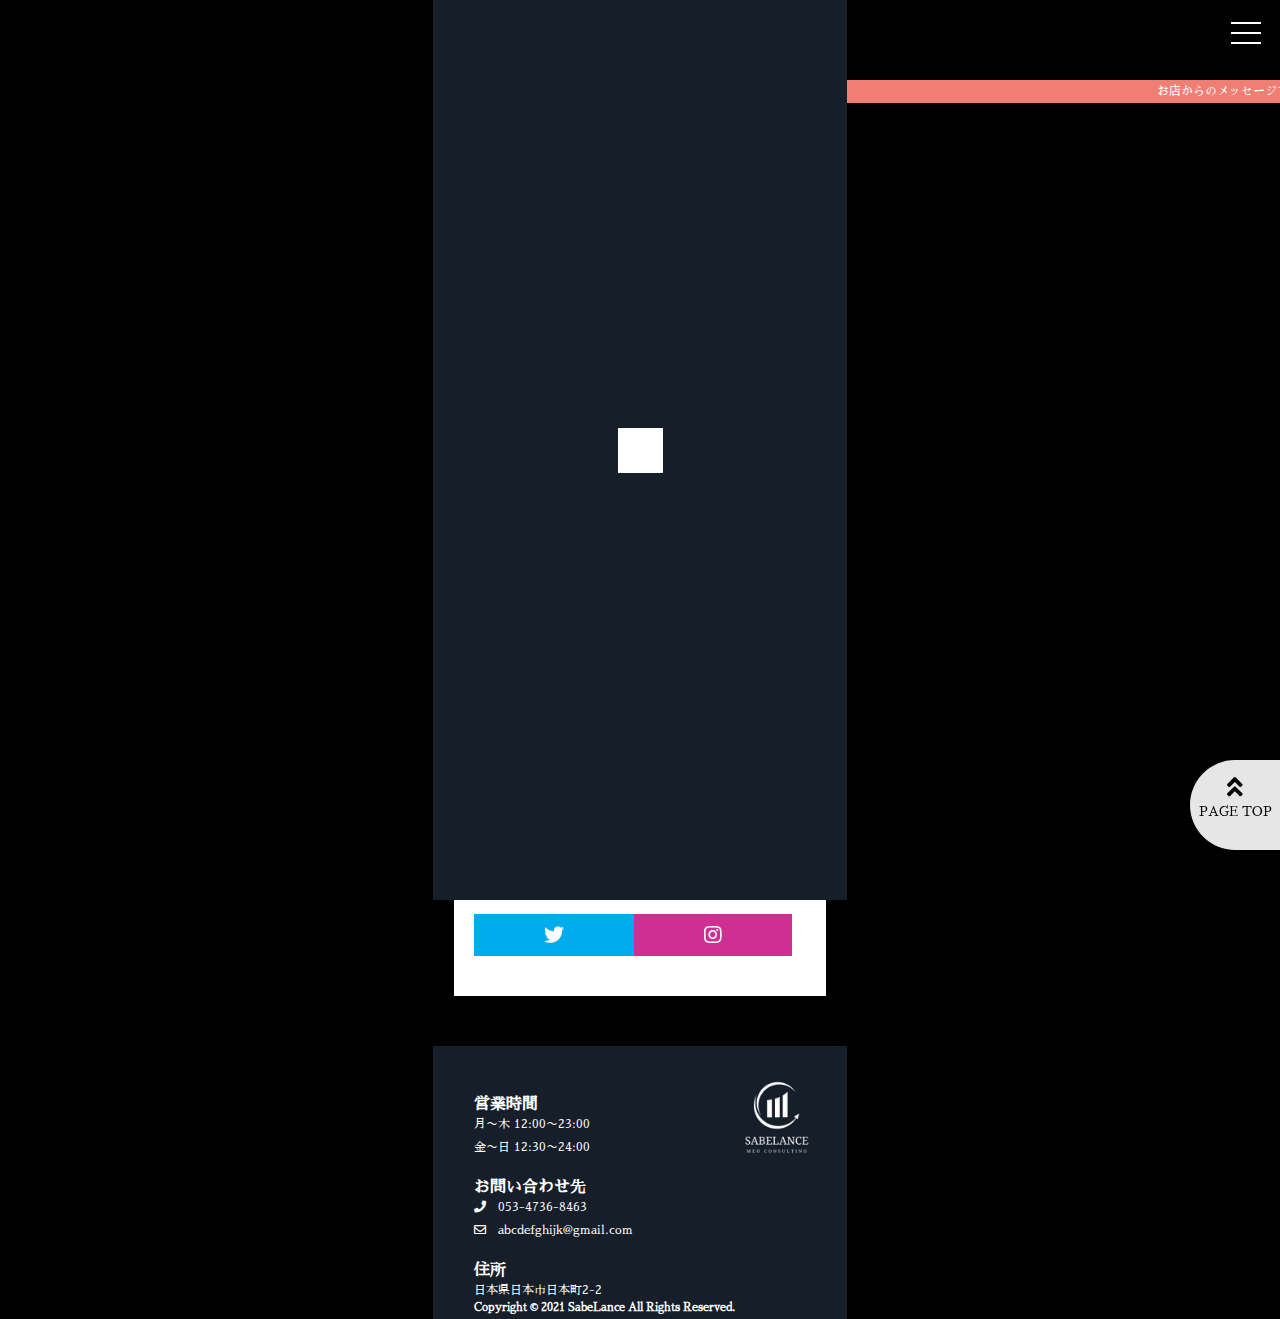
<file: index.html>
<!DOCTYPE html>
<html lang lang="ja">
  <head>
    <meta charset="utf-8">
    <meta name="author" content="SabeLance">
    <meta name="keywords" content="">
    <meta name="description" content="">
    <meta name="viewport" content="width=device-width,initial-scale=1.0">
    <title alt="PERANTO">オンラインメニュー</title>
    <link href="https://use.fontawesome.com/releases/v5.6.1/css/all.css" rel="stylesheet">
    <link rel="stylesheet" href="stylesheet.css">
    <link rel="stylesheet" href="responsive.css">
    <link href="https://fonts.googleapis.com/css?family=Sawarabi+Mincho" rel="stylesheet">
  </head>
  <body ontouchstart="">
    <!-- ロードアニメーション -->
    <div class="load">
      <div class="container">
        <div class="block">
          <div class="loading">
            <div class="circle"></div>
            <div class="circle"></div>
            <div class="circle"></div>
            <div class="circle"></div>
            <div class="circle"></div>
            <div class="circle"></div>
            <div class="circle"></div>
            <div class="circle"></div>
            <div class="circle"></div>
          </div>
        </div>
      </div>
    </div>

    <!-- HEADER -->
    <header>
      <img src="pic/logo.png" alt="">
    </header>
    <div class="message">
      <p>お店からのメッセージです。</p>
    </div>

    <!-- ハンバーガーメニュー -->
    <div class="menu">
      <span></span>
      <span></span>
      <span></span>
    </div>
    <nav class="menu-after">
      <ul>
        <li>
          <a href="https://ryow1003.github.io/menu/food/">
            <i class="fas fa-utensils"></i>&emsp;食事&emsp;<i class="fas fa-utensils"></i>
          </a>
        </li>
        <li>
          <a href="https://ryow1003.github.io/menu/side/">
            <i class="fas fa-cookie-bite"></i>&emsp;サイドメニュー&emsp;<i class="fas fa-cookie-bite"></i>
          </a>
        </li>
        <li>
          <a href="https://ryow1003.github.io/menu/drink/">
            <i class="fas fa-beer"></i>&emsp;飲み物&emsp;<i class="fas fa-beer"></i>
          </a>
        </li>
        <li>
          <a href="https://ryow1003.github.io/menu/about/">SabeLanceについて</a>
        </li>
        <li>
          <a href="#">お問い合わせ</a>
        </li>
        <li>
          <a href="tel:000-0000-0000">080-2984-3947</a>
        </li>
      </ul>
    </nav>

    <!-- スクロールボタン -->
    <div id="scroll">
      <a href="#"></a>
    </div>

    <!-- メインコンテンツ -->
    <div class="main-content">
      <h1>メニュー</h1>
      <!-- 分岐ボタン -->
      <div class="menu-branch">
        <a href="https://ryow1003.github.io/menu/food/"><i class="fas fa-utensils"></i><br>食事</a>
        <a href="https://ryow1003.github.io/menu/side/"><i class="fas fa-cookie-bite"></i><br>サイド</a>
        <a href="https://ryow1003.github.io/menu/drink/"><i class="fas fa-beer"></i><br>飲み物</a>
      </div>
      <iframe src="https://www.google.com/maps/embed?pb=!1m18!1m12!1m3!1d9342.422153415318!2d137.73478694843487!3d34.69939722872635!2m3!1f0!2f0!3f0!3m2!1i1024!2i768!4f13.1!3m3!1m2!1s0x601ade7760d07ed9%3A0xf0a52daac3b91a51!2z5rWc5p2-!5e0!3m2!1sja!2sjp!4v1616826645693!5m2!1sja!2sjp"  style="border:0;" allowfullscreen="" loading="lazy"></iframe>
      <div class="detail">
        <a href="tel:000-0000-0000"><i class="fas fa-phone"></i>&emsp;TEL→053-4736-8463</a>
        <h4>営業時間</h4>
        <p>月〜木 12:00〜23:00</p>
        <p>金〜日 12:30〜24:00</p>
      </div>
    </div>

    <!-- SNS -->
    <div class="sns-container">
      <p>Follow Us!!</p>
      <div class="sns">
        <a href=""><i class="fab fa-twitter"></i></a>
        <a href=""><i class="fab fa-instagram"></i></a>
      </div>
    </div>

    <!-- FOOTER -->
    <footer>
      <img src="pic/logo.png" alt="">
      <h4>営業時間</h4>
      <p>月〜木 12:00〜23:00</p>
      <p>金〜日 12:30〜24:00</p>
      <h4>お問い合わせ先</h4>
      <a href="tel:000-0000-0000"><i class="fas fa-phone"></i>&emsp;053-4736-8463</a>
      <a href="mailto:nvbcnci@gmail.com"><i class="far fa-envelope"></i>&emsp;abcdefghijk@gmail.com</a>
      <h4>住所</h4>
      <p>日本県日本市日本町2-2</p>
      <h6>Copyright © 2021 SabeLance All Rights Reserved.</h6>
    </footer>

    <!-- JQ読み込み -->
    <script src="https://code.jquery.com/jquery-3.4.1.min.js" integrity="sha256-CSXorXvZcTkaix6Yvo6HppcZGetbYMGWSFlBw8HfCJo=" crossorigin="anonymous"></script>

    <!--JS読み込み-->
    <script src="script.js"></script>
  </body>
</html>
</file>
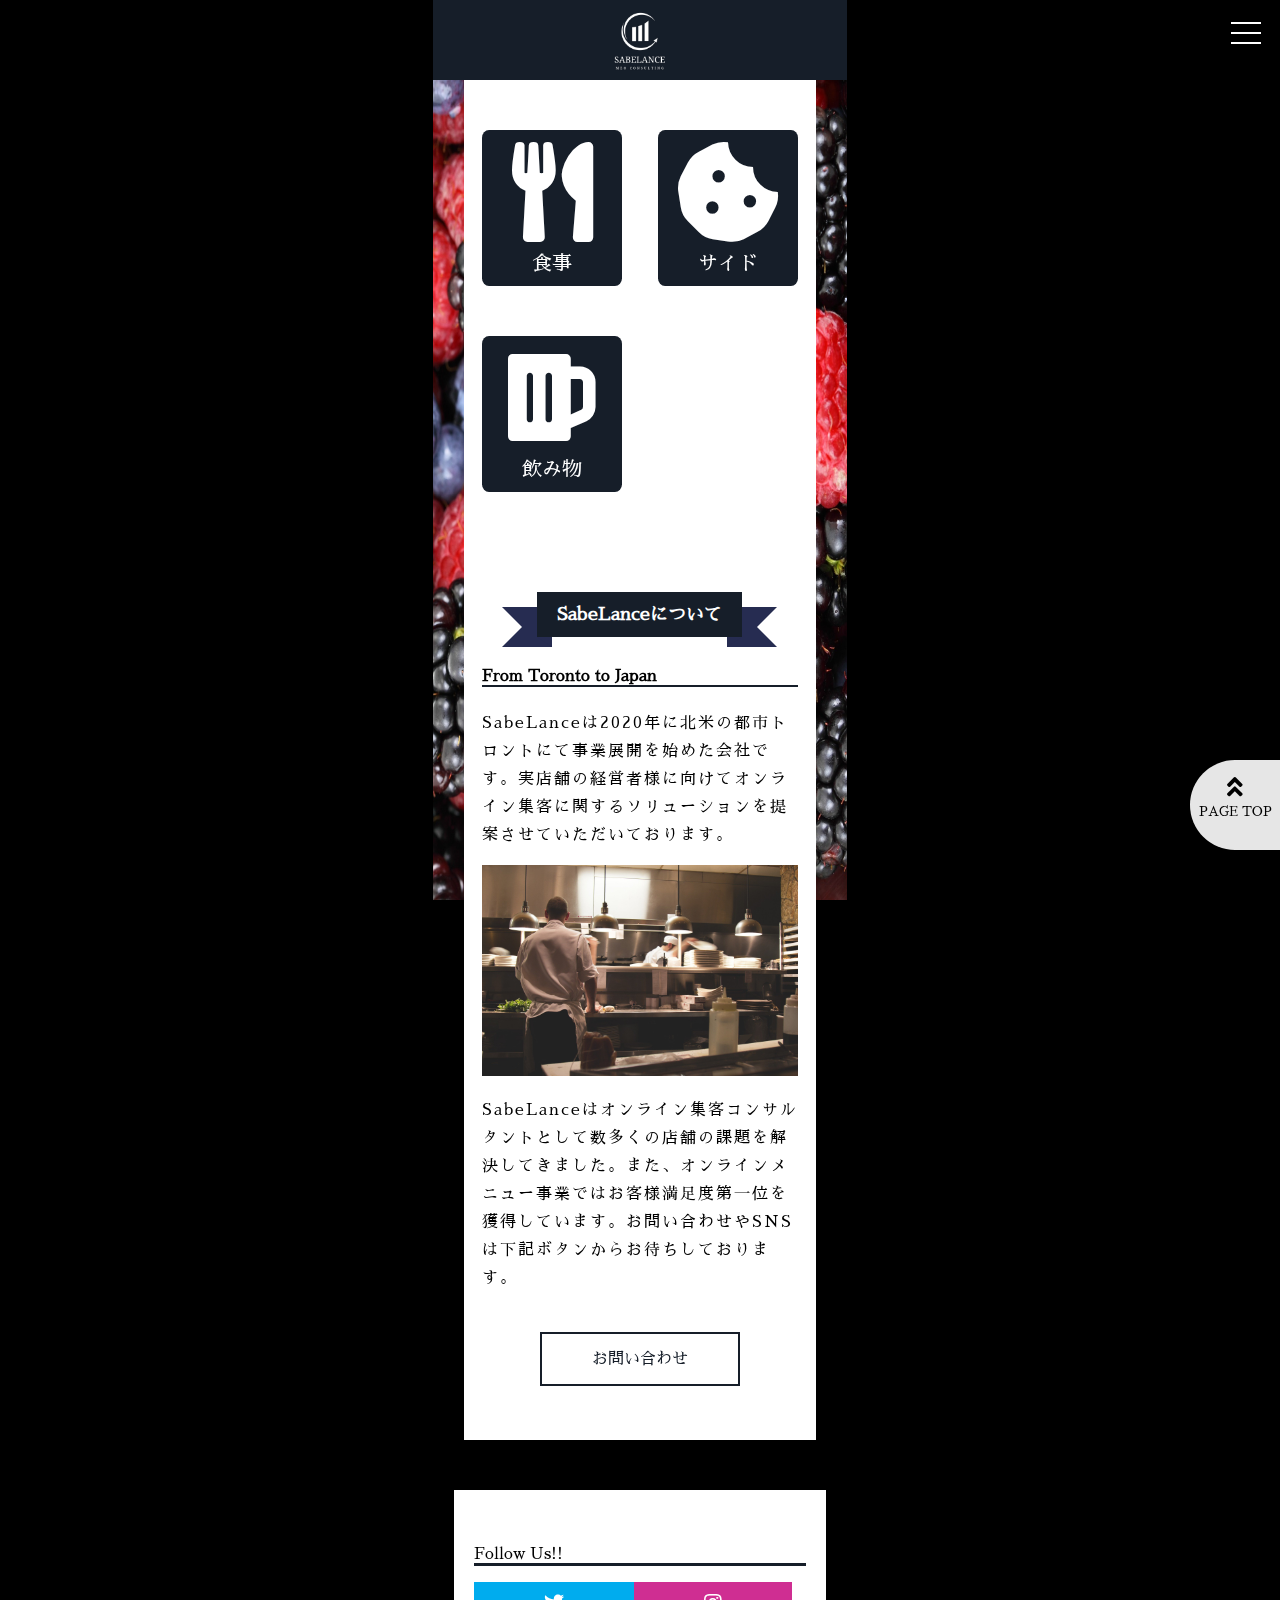
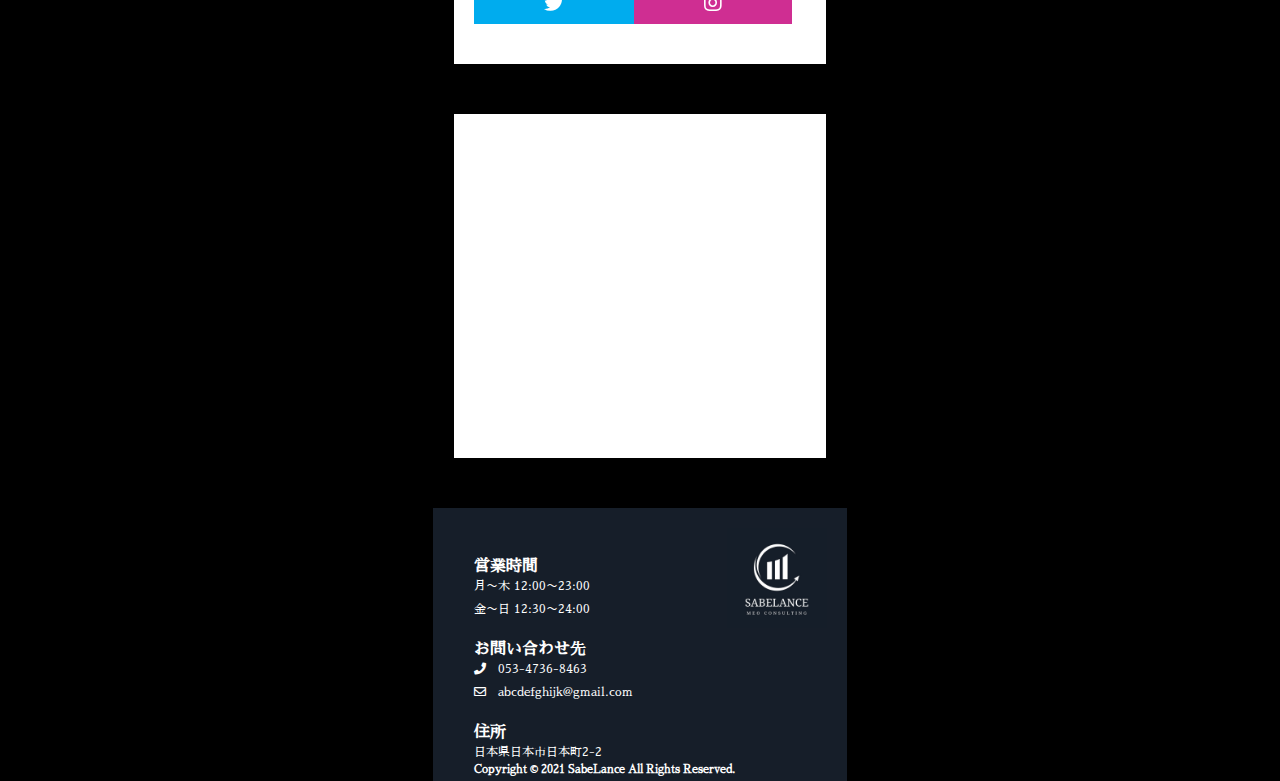
<file: about/index.html>
<!DOCTYPE html>
<html lang lang="ja">
  <head>
    <meta charset="utf-8">
    <meta name="author" content="SabeLance">
    <meta name="keywords" content="">
    <meta name="description" content="">
    <meta name="viewport" content="width=device-width,initial-scale=1.0">
    <title alt="PERANTO">SabeLanceについて</title>
    <link href="https://use.fontawesome.com/releases/v5.6.1/css/all.css" rel="stylesheet">
    <link rel="stylesheet" href="stylesheet.css">
    <link rel="stylesheet" href="responsive.css">
    <link href="https://fonts.googleapis.com/css?family=Sawarabi+Mincho" rel="stylesheet">
  </head>
  <body ontouchstart="">
    <!-- HEADER -->
    <header>
      <img src="pic/logo.png" alt="">
    </header>

    <!-- ハンバーガーメニュー -->
    <div class="menu">
      <span></span>
      <span></span>
      <span></span>
    </div>
    <nav class="menu-after">
      <ul>
        <li>
          <a href="https://ryow1003.github.io/menu/food/">
            <i class="fas fa-utensils"></i>&emsp;食事&emsp;<i class="fas fa-utensils"></i>
          </a>
        </li>
        <li>
          <a href="https://ryow1003.github.io/menu/side/">
            <i class="fas fa-cookie-bite"></i>&emsp;サイドメニュー&emsp;<i class="fas fa-cookie-bite"></i>
          </a>
        </li>
        <li>
          <a href="https://ryow1003.github.io/menu/drink/">
            <i class="fas fa-beer"></i>&emsp;飲み物&emsp;<i class="fas fa-beer"></i>
          </a>
        </li>
        <li>
          <a href="#">お問い合わせ</a>
        </li>
        <li>
          <a href="tel:000-0000-0000">080-2984-3947</a>
        </li>
      </ul>
    </nav>

    <!-- スクロールボタン -->
    <div id="scroll">
      <a href="#"></a>
    </div>

    <!-- メインコンテンツ -->
    <div class="main-content">
      <!-- 分岐ボタン -->
      <div class="menu-branch">
        <a href="https://ryow1003.github.io/menu/food/"><i class="fas fa-utensils"></i><br>食事</a>
        <a href="https://ryow1003.github.io/menu/side/"><i class="fas fa-cookie-bite"></i><br>サイド</a>
        <a href="https://ryow1003.github.io/menu/drink/"><i class="fas fa-beer"></i><br>飲み物</a>
      </div>

      <!-- お店について -->
      <div class="label">
        <h1>SabeLanceについて</h1>
      </div>
      <div class="about-us">
        <h4>From Toronto to Japan</h4>
        <p>SabeLanceは2020年に北米の都市トロントにて事業展開を始めた会社です。実店舗の経営者様に向けてオンライン集客に関するソリューションを提案させていただいております。</p>
        <img src="pic/cook.jpg" alt="">
        <p>SabeLanceはオンライン集客コンサルタントとして数多くの店舗の課題を解決してきました。また、オンラインメニュー事業ではお客様満足度第一位を獲得しています。お問い合わせやSNSは下記ボタンからお待ちしております。</p>
        <div class="contact-btn">
          <a href="">お問い合わせ</a>
        </div>
      </div>
    </div>

    <!-- SNS -->
    <div class="sns-container">
      <p>Follow Us!!</p>
      <div class="sns">
        <a href=""><i class="fab fa-twitter"></i></a>
        <a href=""><i class="fab fa-instagram"></i></a>
      </div>
    </div>

    <!-- GoogleMAP -->
    <div class="map">
      <iframe src="https://www.google.com/maps/embed?pb=!1m18!1m12!1m3!1d9342.422153415318!2d137.73478694843487!3d34.69939722872635!2m3!1f0!2f0!3f0!3m2!1i1024!2i768!4f13.1!3m3!1m2!1s0x601ade7760d07ed9%3A0xf0a52daac3b91a51!2z5rWc5p2-!5e0!3m2!1sja!2sjp!4v1616826645693!5m2!1sja!2sjp"  style="border:0;" allowfullscreen="" loading="lazy"></iframe>
    </div>

    <!-- FOOTER -->
    <footer>
      <img src="pic/logo.png" alt="">
      <h4>営業時間</h4>
      <p>月〜木 12:00〜23:00</p>
      <p>金〜日 12:30〜24:00</p>
      <h4>お問い合わせ先</h4>
      <a href="tel:000-0000-0000"><i class="fas fa-phone"></i>&emsp;053-4736-8463</a>
      <a href="mailto:nvbcnci@gmail.com"><i class="far fa-envelope"></i>&emsp;abcdefghijk@gmail.com</a>
      <h4>住所</h4>
      <p>日本県日本市日本町2-2</p>
      <h6>Copyright © 2021 SabeLance All Rights Reserved.</h6>
    </footer>

    <!-- JQ読み込み -->
    <script src="https://code.jquery.com/jquery-3.4.1.min.js" integrity="sha256-CSXorXvZcTkaix6Yvo6HppcZGetbYMGWSFlBw8HfCJo=" crossorigin="anonymous"></script>

    <!--JS読み込み-->
    <script src="script.js"></script>
  </body>
</html>
</file>
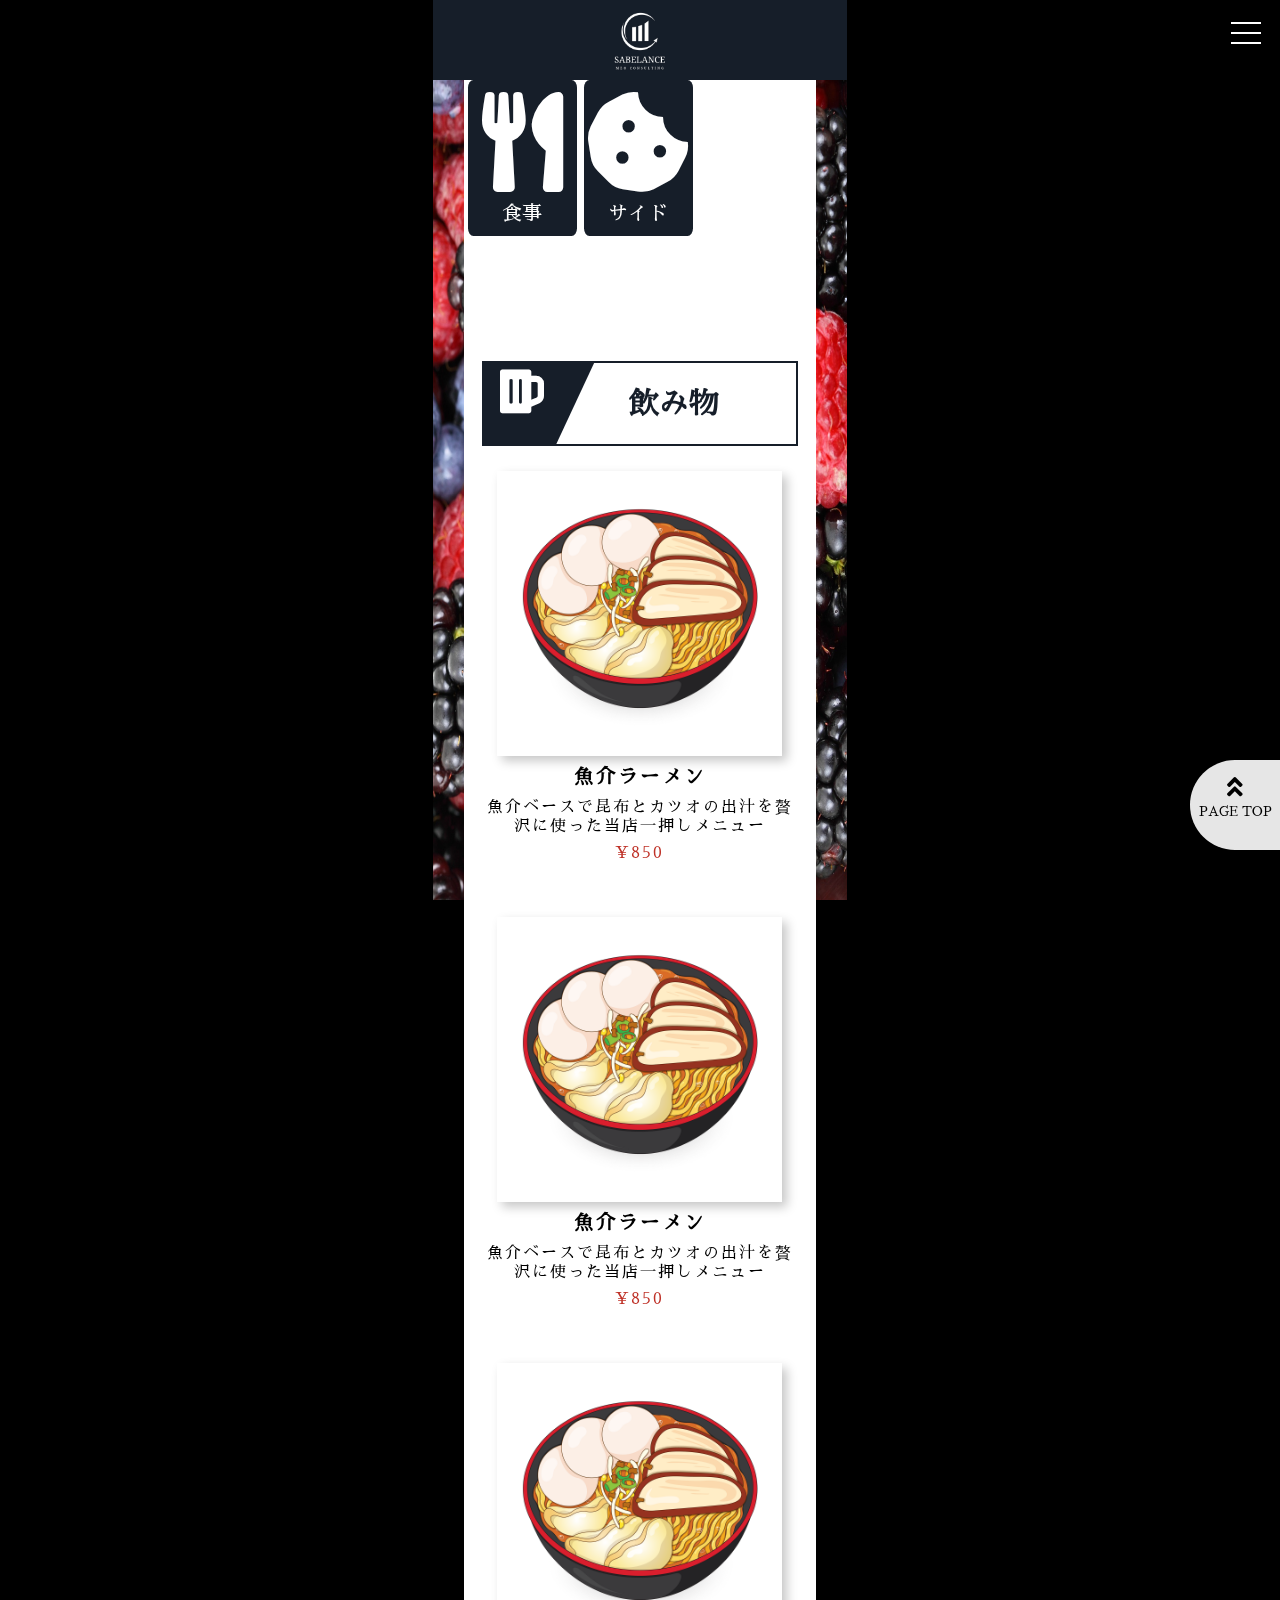
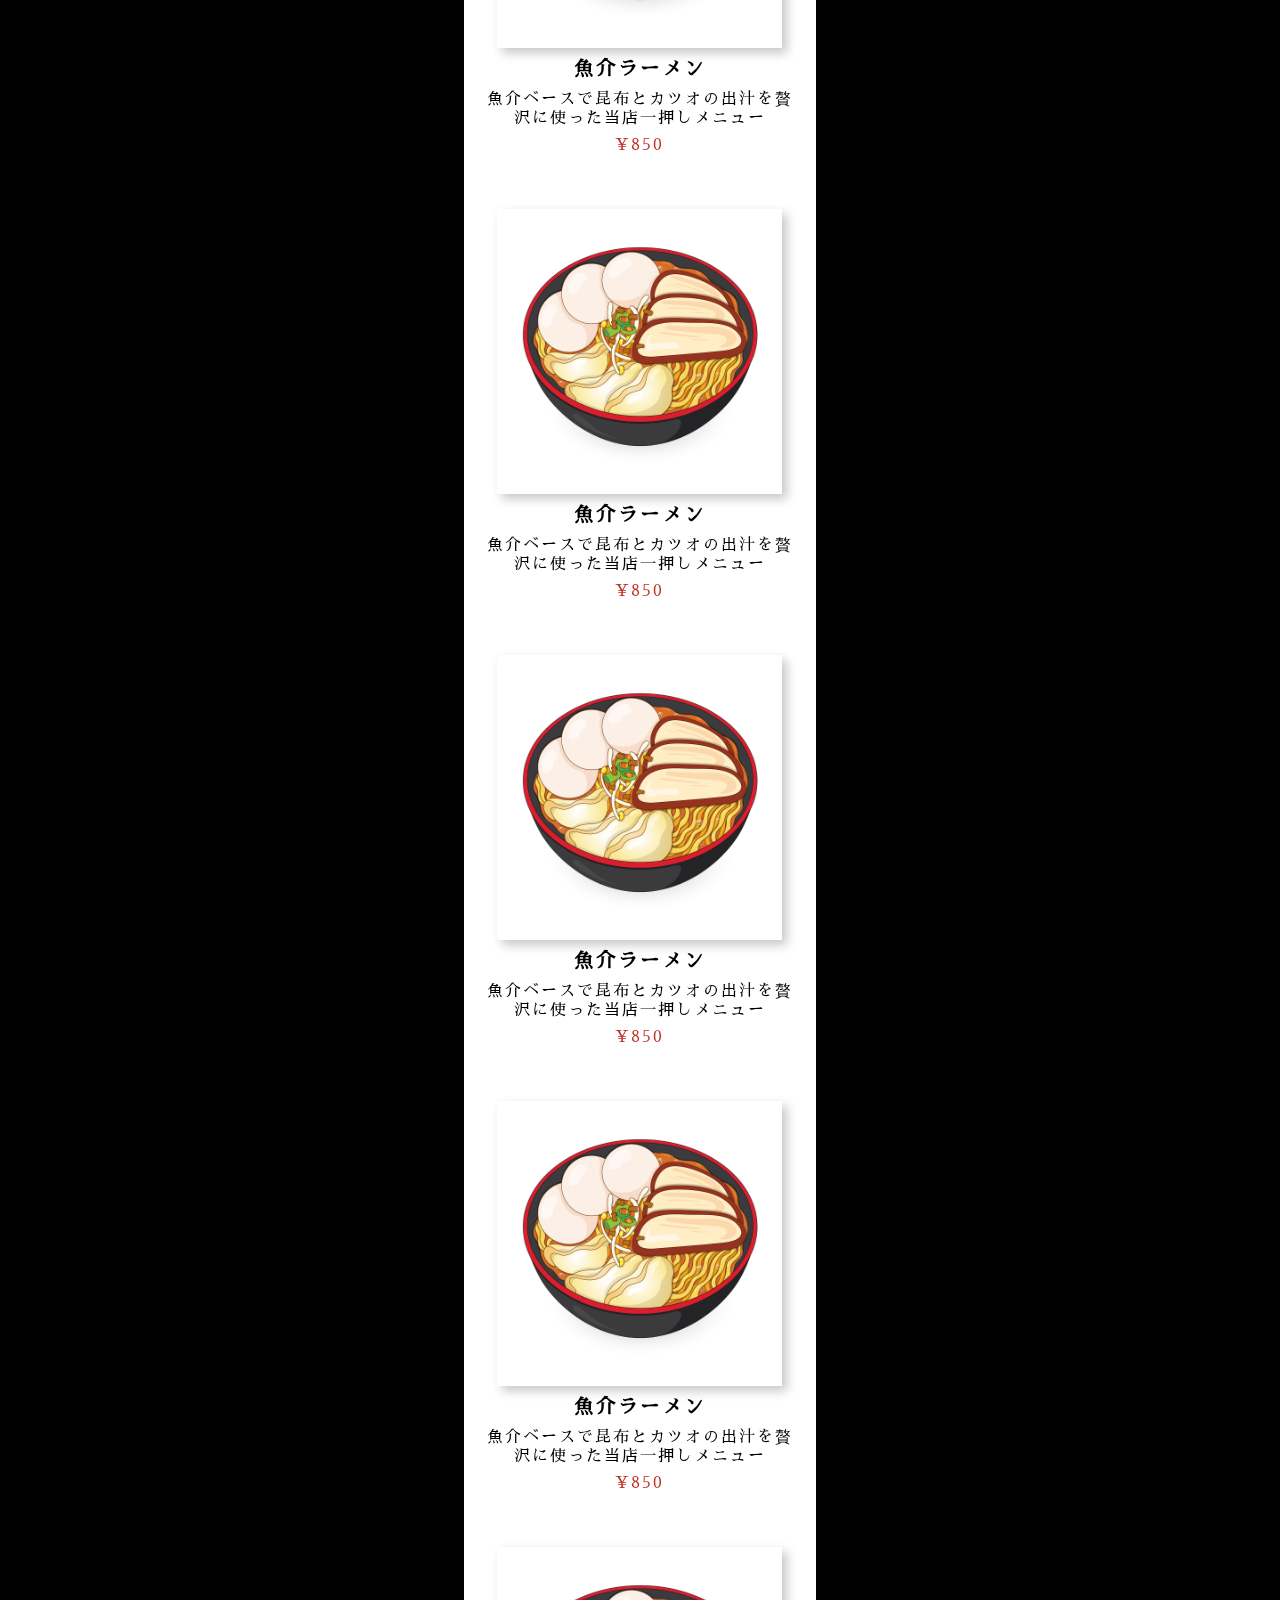
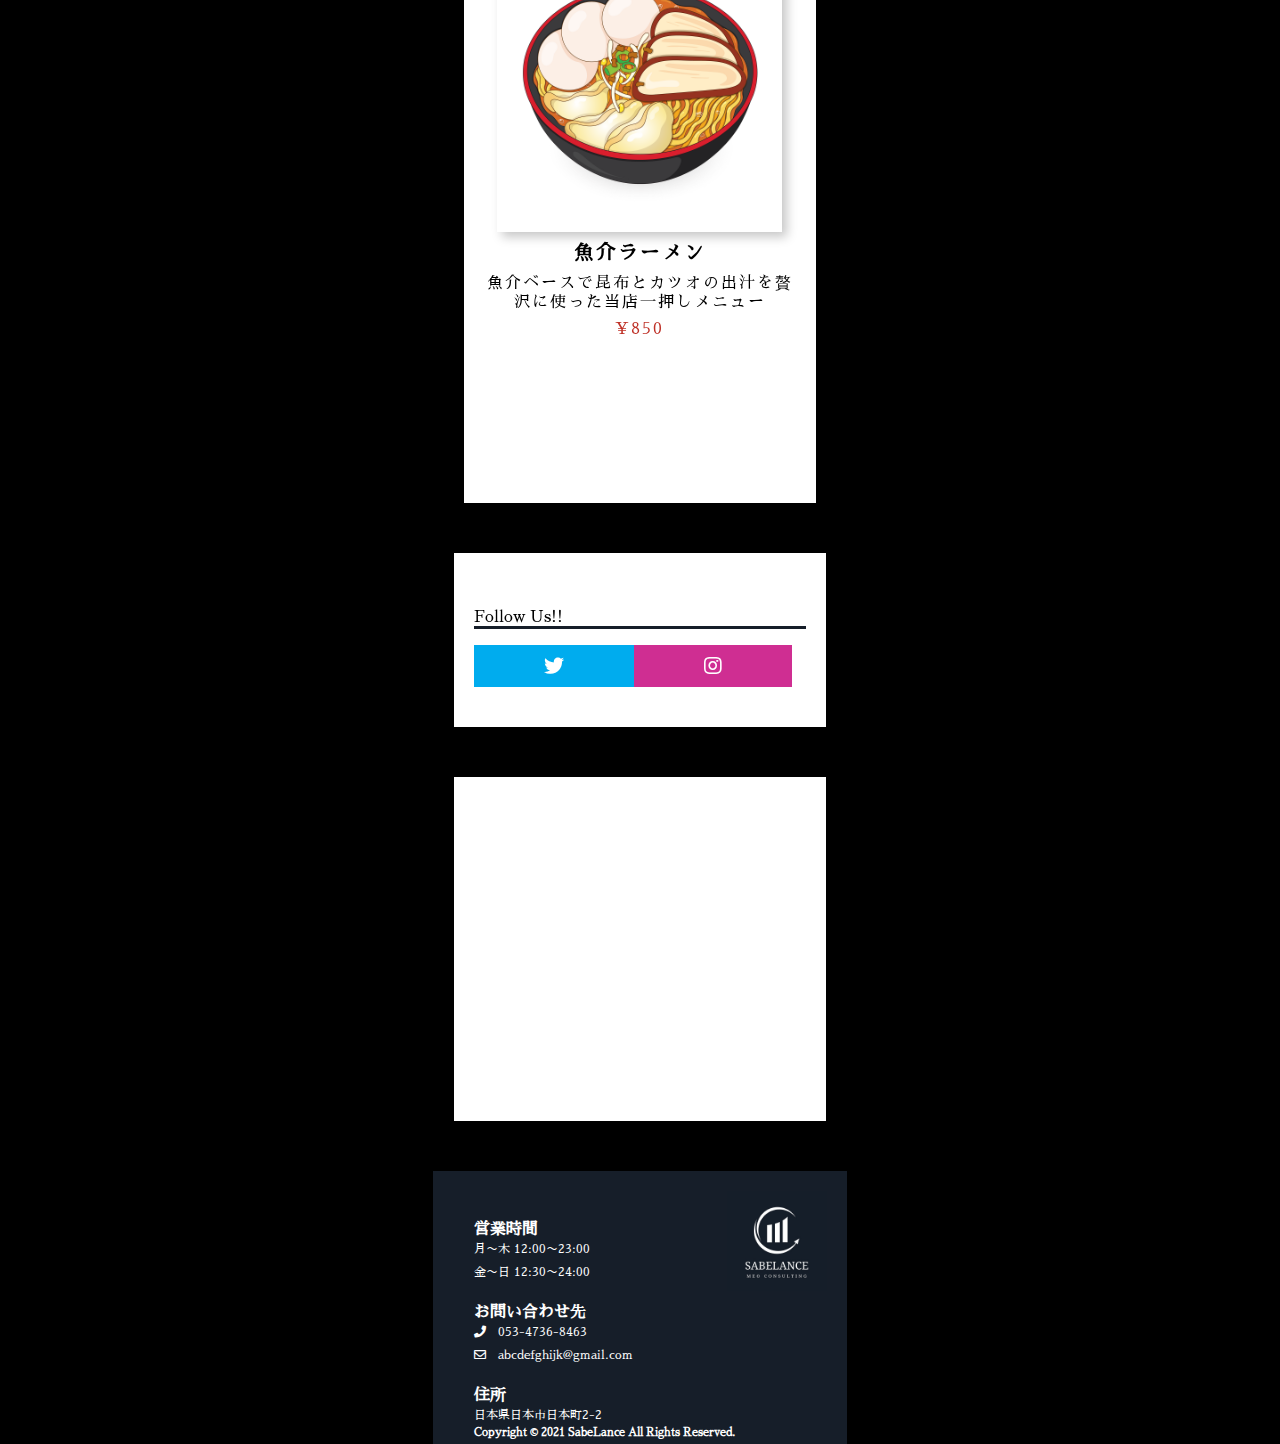
<file: drink/index.html>
<!DOCTYPE html>
<html lang lang="ja">
  <head>
    <meta charset="utf-8">
    <meta name="author" content="SabeLance">
    <meta name="keywords" content="">
    <meta name="description" content="">
    <meta name="viewport" content="width=device-width,initial-scale=1.0">
    <title alt="PERANTO">飲み物</title>
    <link href="https://use.fontawesome.com/releases/v5.6.1/css/all.css" rel="stylesheet">
    <link rel="stylesheet" href="stylesheet.css">
    <link rel="stylesheet" href="responsive.css">
    <link href="https://fonts.googleapis.com/css?family=Sawarabi+Mincho" rel="stylesheet">
  </head>
  <body ontouchstart="">
    <!-- HEADER -->
    <header>
      <img src="pic/logo.png" alt="">
    </header>

    <!-- ハンバーガーメニュー -->
    <div class="menu">
      <span></span>
      <span></span>
      <span></span>
    </div>
    <nav class="menu-after">
      <ul>
        <li>
          <a href="https://ryow1003.github.io/menu/food/">
            <i class="fas fa-utensils"></i>&emsp;食事&emsp;<i class="fas fa-utensils"></i>
          </a>
        </li>
        <li>
          <a href="https://ryow1003.github.io/menu/side/">
            <i class="fas fa-cookie-bite"></i>&emsp;サイドメニュー&emsp;<i class="fas fa-cookie-bite"></i>
          </a>
        </li>
        <li>
          <a href="https://ryow1003.github.io/menu/about/">SabeLanceについて</a>
        </li>
        <li>
          <a href="#">お問い合わせ</a>
        </li>
        <li>
          <a href="tel:000-0000-0000">080-2984-3947</a>
        </li>
      </ul>
    </nav>

    <!-- スクロールボタン -->
    <div id="scroll">
      <a href="#"></a>
    </div>

    <!-- メインコンテンツ -->
    <div class="main-content">
      <!-- 分岐ボタン -->
      <div class="menu-branch">
        <a href="https://ryow1003.github.io/menu/food/"><i class="fas fa-utensils"></i><br>食事</a>
        <a href="https://ryow1003.github.io/menu/side/"><i class="fas fa-cookie-bite"></i><br>サイド</a>
      </div>

      <!-- メニュー -->
      <div class="menu-container">
        <h2><span><i class="fas fa-beer"></i></span>飲み物</h2>
        <div class="online-menu">
          <img src="pic/food.png" alt="">
          <p>魚介ラーメン</p>
          <p>魚介ベースで昆布とカツオの出汁を贅沢に使った当店一押しメニュー</p>
          <p>¥850</p>
        </div>
        <div class="online-menu">
          <img src="pic/food.png" alt="">
          <p>魚介ラーメン</p>
          <p>魚介ベースで昆布とカツオの出汁を贅沢に使った当店一押しメニュー</p>
          <p>¥850</p>
        </div>
        <div class="online-menu">
          <img src="pic/food.png" alt="">
          <p>魚介ラーメン</p>
          <p>魚介ベースで昆布とカツオの出汁を贅沢に使った当店一押しメニュー</p>
          <p>¥850</p>
        </div>
        <div class="online-menu">
          <img src="pic/food.png" alt="">
          <p>魚介ラーメン</p>
          <p>魚介ベースで昆布とカツオの出汁を贅沢に使った当店一押しメニュー</p>
          <p>¥850</p>
        </div>
        <div class="online-menu">
          <img src="pic/food.png" alt="">
          <p>魚介ラーメン</p>
          <p>魚介ベースで昆布とカツオの出汁を贅沢に使った当店一押しメニュー</p>
          <p>¥850</p>
        </div>
        <div class="online-menu">
          <img src="pic/food.png" alt="">
          <p>魚介ラーメン</p>
          <p>魚介ベースで昆布とカツオの出汁を贅沢に使った当店一押しメニュー</p>
          <p>¥850</p>
        </div>
        <div class="online-menu">
          <img src="pic/food.png" alt="">
          <p>魚介ラーメン</p>
          <p>魚介ベースで昆布とカツオの出汁を贅沢に使った当店一押しメニュー</p>
          <p>¥850</p>
        </div>
      </div>
    </div>

    <!-- SNS -->
    <div class="sns-container">
      <p>Follow Us!!</p>
      <div class="sns">
        <a href=""><i class="fab fa-twitter"></i></a>
        <a href=""><i class="fab fa-instagram"></i></a>
      </div>
    </div>

    <!-- GoogleMAP -->
    <div class="map">
      <iframe src="https://www.google.com/maps/embed?pb=!1m18!1m12!1m3!1d9342.422153415318!2d137.73478694843487!3d34.69939722872635!2m3!1f0!2f0!3f0!3m2!1i1024!2i768!4f13.1!3m3!1m2!1s0x601ade7760d07ed9%3A0xf0a52daac3b91a51!2z5rWc5p2-!5e0!3m2!1sja!2sjp!4v1616826645693!5m2!1sja!2sjp"  style="border:0;" allowfullscreen="" loading="lazy"></iframe>
    </div>

    <!-- FOOTER -->
    <footer>
      <img src="pic/logo.png" alt="">
      <h4>営業時間</h4>
      <p>月〜木 12:00〜23:00</p>
      <p>金〜日 12:30〜24:00</p>
      <h4>お問い合わせ先</h4>
      <a href="tel:000-0000-0000"><i class="fas fa-phone"></i>&emsp;053-4736-8463</a>
      <a href="mailto:nvbcnci@gmail.com"><i class="far fa-envelope"></i>&emsp;abcdefghijk@gmail.com</a>
      <h4>住所</h4>
      <p>日本県日本市日本町2-2</p>
      <h6>Copyright © 2021 SabeLance All Rights Reserved.</h6>
    </footer>

    <!-- JQ読み込み -->
    <script src="https://code.jquery.com/jquery-3.4.1.min.js" integrity="sha256-CSXorXvZcTkaix6Yvo6HppcZGetbYMGWSFlBw8HfCJo=" crossorigin="anonymous"></script>

    <!--JS読み込み-->
    <script src="script.js"></script>
  </body>
</html>
</file>
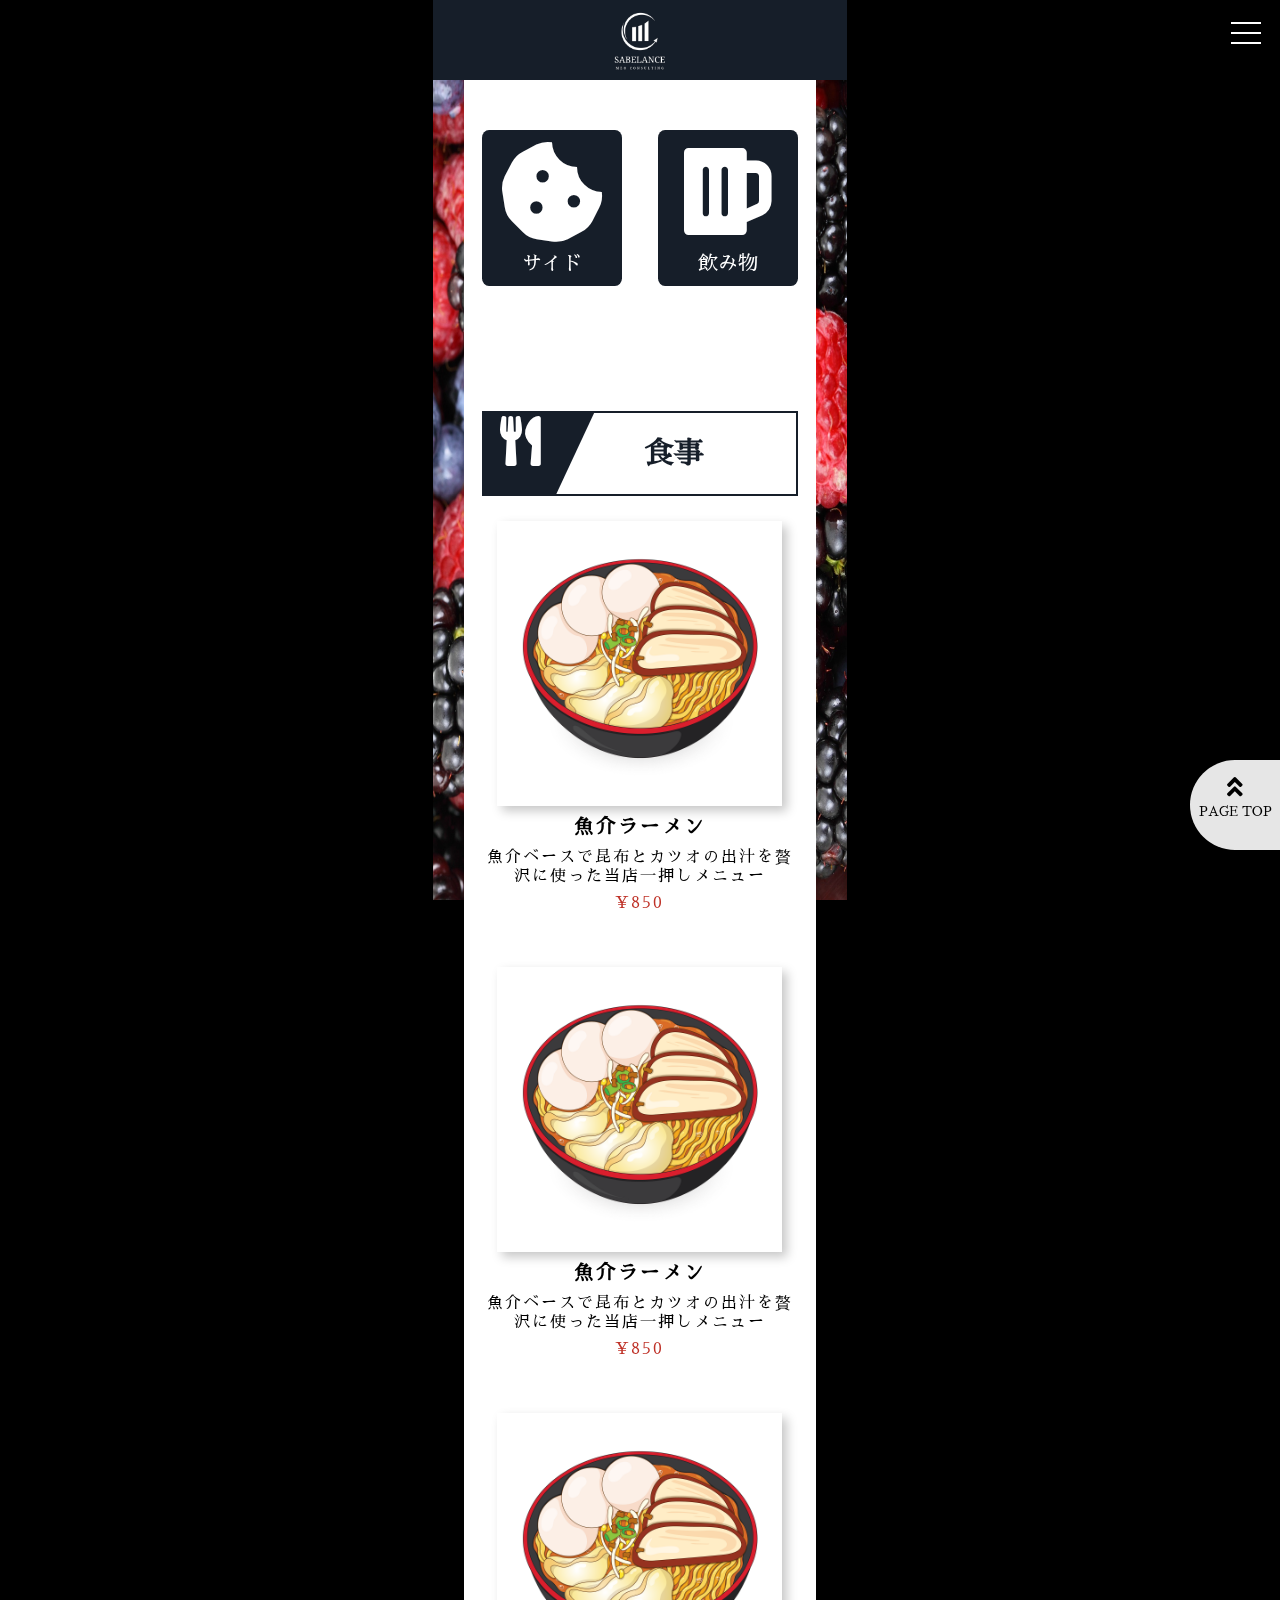
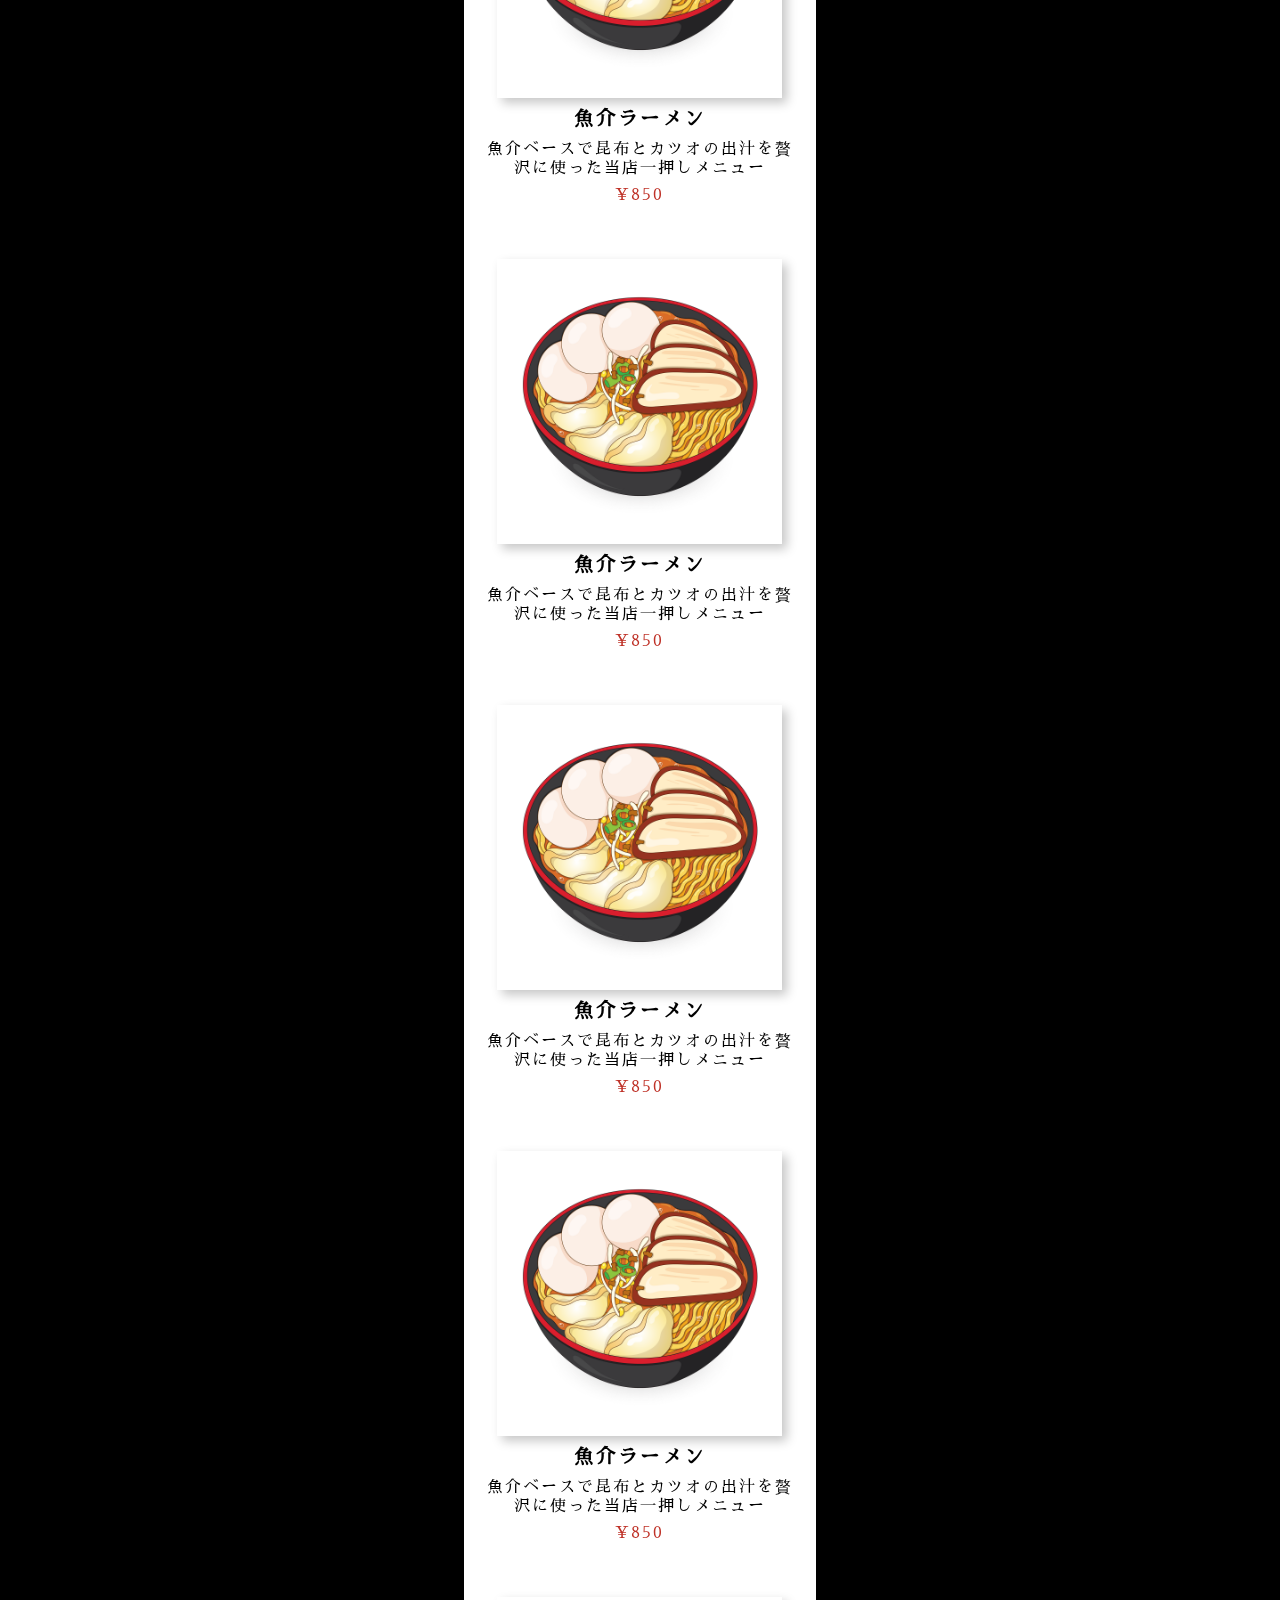
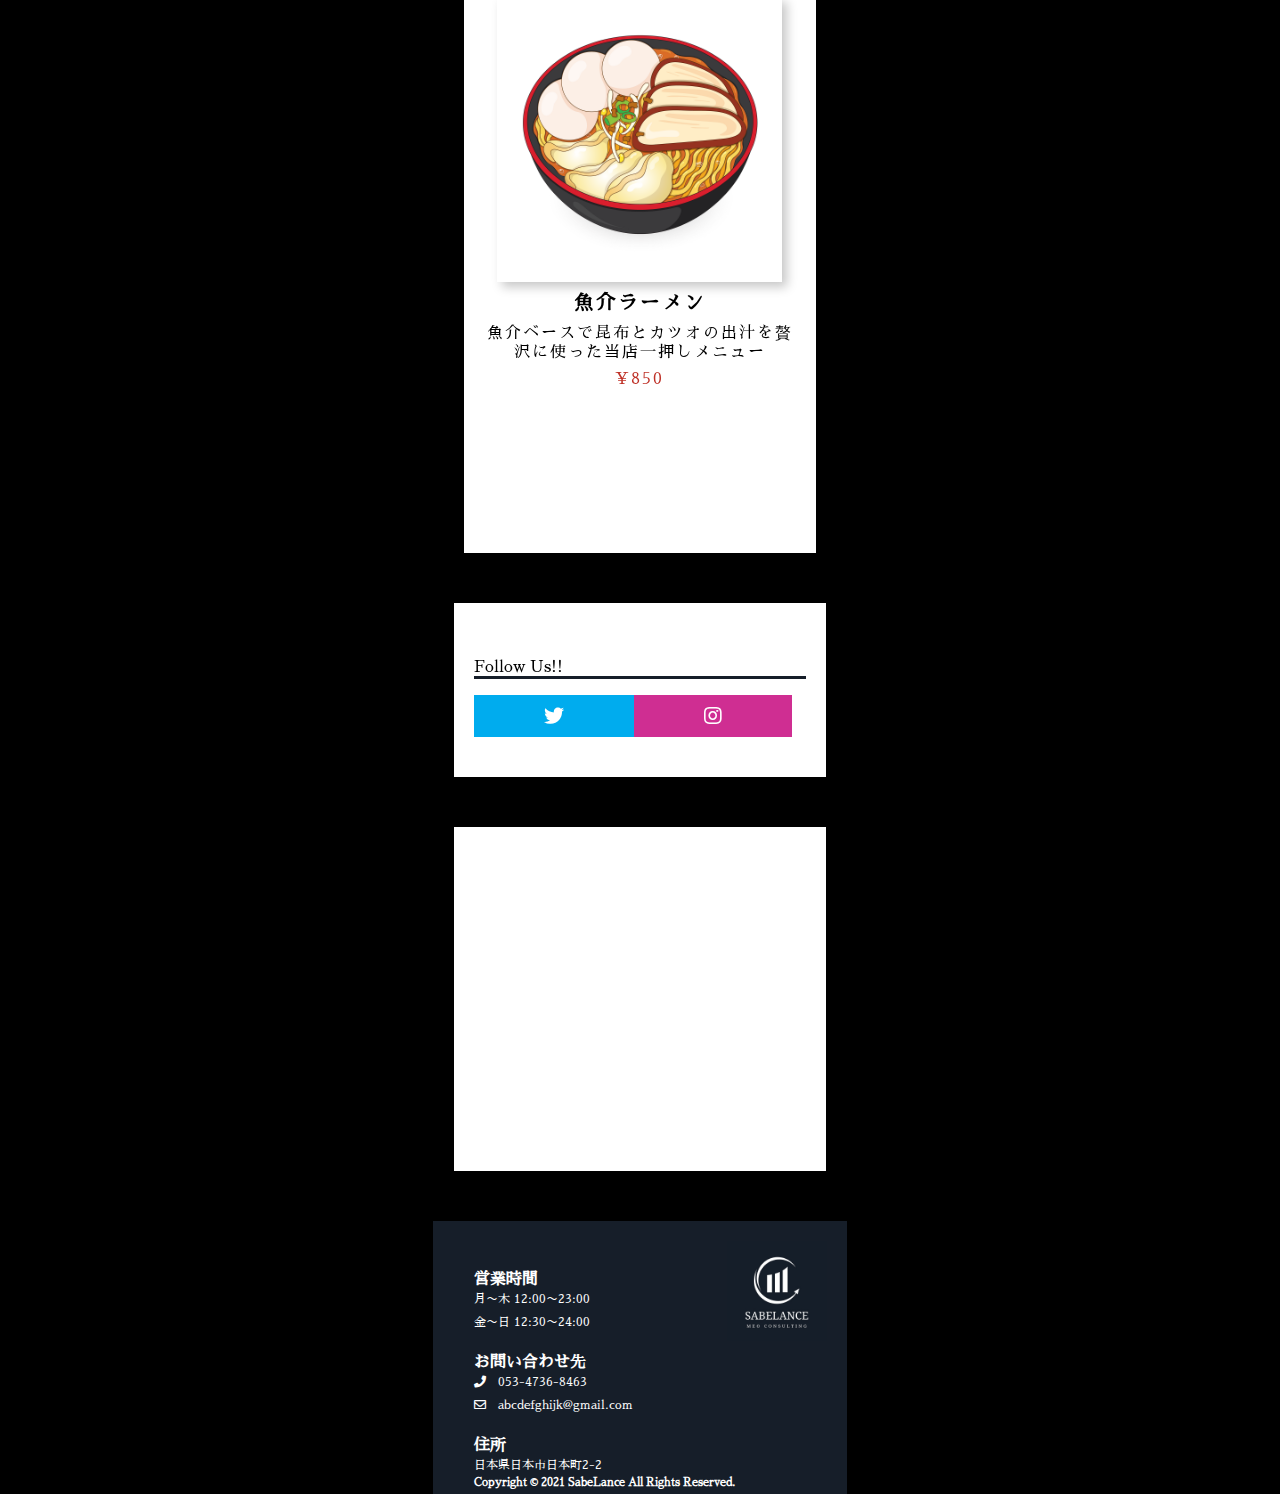
<file: food/index.html>
<!DOCTYPE html>
<html lang lang="ja">
  <head>
    <meta charset="utf-8">
    <meta name="author" content="SabeLance">
    <meta name="keywords" content="">
    <meta name="description" content="">
    <meta name="viewport" content="width=device-width,initial-scale=1.0">
    <title alt="PERANTO">食事</title>
    <link href="https://use.fontawesome.com/releases/v5.6.1/css/all.css" rel="stylesheet">
    <link rel="stylesheet" href="stylesheet.css">
    <link rel="stylesheet" href="responsive.css">
    <link href="https://fonts.googleapis.com/css?family=Sawarabi+Mincho" rel="stylesheet">
  </head>
  <body ontouchstart="">
    <!-- HEADER -->
    <header>
      <img src="pic/logo.png" alt="">
    </header>

    <!-- ハンバーガーメニュー -->
    <div class="menu">
      <span></span>
      <span></span>
      <span></span>
    </div>
    <nav class="menu-after">
      <ul>
        <li>
          <a href="https://ryow1003.github.io/menu/side/">
            <i class="fas fa-cookie-bite"></i>&emsp;サイドメニュー&emsp;<i class="fas fa-cookie-bite"></i>
          </a>
        </li>
        <li>
          <a href="https://ryow1003.github.io/menu/drink/">
            <i class="fas fa-beer"></i>&emsp;飲み物&emsp;<i class="fas fa-beer"></i>
          </a>
        </li>
        <li>
          <a href="https://ryow1003.github.io/menu/about/">SabeLanceについて</a>
        </li>
        <li>
          <a href="#">お問い合わせ</a>
        </li>
        <li>
          <a href="tel:000-0000-0000">080-2984-3947</a>
        </li>
      </ul>
    </nav>

    <!-- スクロールボタン -->
    <div id="scroll">
      <a href="#"></a>
    </div>

    <!-- メインコンテンツ -->
    <div class="main-content">
      <!-- 分岐ボタン -->
      <div class="menu-branch">
        <a href="https://ryow1003.github.io/menu/side/"><i class="fas fa-cookie-bite"></i><br>サイド</a>
        <a href="https://ryow1003.github.io/menu/drink/"><i class="fas fa-beer"></i><br>飲み物</a>
      </div>

      <!-- メニュー -->
      <div class="menu-container">
        <h2><span><i class="fas fa-utensils"></i></span>食事</h2>
        <div class="online-menu">
          <img src="pic/food.png" alt="">
          <p>魚介ラーメン</p>
          <p>魚介ベースで昆布とカツオの出汁を贅沢に使った当店一押しメニュー</p>
          <p>¥850</p>
        </div>
        <div class="online-menu">
          <img src="pic/food.png" alt="">
          <p>魚介ラーメン</p>
          <p>魚介ベースで昆布とカツオの出汁を贅沢に使った当店一押しメニュー</p>
          <p>¥850</p>
        </div>
        <div class="online-menu">
          <img src="pic/food.png" alt="">
          <p>魚介ラーメン</p>
          <p>魚介ベースで昆布とカツオの出汁を贅沢に使った当店一押しメニュー</p>
          <p>¥850</p>
        </div>
        <div class="online-menu">
          <img src="pic/food.png" alt="">
          <p>魚介ラーメン</p>
          <p>魚介ベースで昆布とカツオの出汁を贅沢に使った当店一押しメニュー</p>
          <p>¥850</p>
        </div>
        <div class="online-menu">
          <img src="pic/food.png" alt="">
          <p>魚介ラーメン</p>
          <p>魚介ベースで昆布とカツオの出汁を贅沢に使った当店一押しメニュー</p>
          <p>¥850</p>
        </div>
        <div class="online-menu">
          <img src="pic/food.png" alt="">
          <p>魚介ラーメン</p>
          <p>魚介ベースで昆布とカツオの出汁を贅沢に使った当店一押しメニュー</p>
          <p>¥850</p>
        </div>
        <div class="online-menu">
          <img src="pic/food.png" alt="">
          <p>魚介ラーメン</p>
          <p>魚介ベースで昆布とカツオの出汁を贅沢に使った当店一押しメニュー</p>
          <p>¥850</p>
        </div>
      </div>
    </div>

    <!-- SNS -->
    <div class="sns-container">
      <p>Follow Us!!</p>
      <div class="sns">
        <a href=""><i class="fab fa-twitter"></i></a>
        <a href=""><i class="fab fa-instagram"></i></a>
      </div>
    </div>

    <!-- GoogleMAP -->
    <div class="map">
      <iframe src="https://www.google.com/maps/embed?pb=!1m18!1m12!1m3!1d9342.422153415318!2d137.73478694843487!3d34.69939722872635!2m3!1f0!2f0!3f0!3m2!1i1024!2i768!4f13.1!3m3!1m2!1s0x601ade7760d07ed9%3A0xf0a52daac3b91a51!2z5rWc5p2-!5e0!3m2!1sja!2sjp!4v1616826645693!5m2!1sja!2sjp"  style="border:0;" allowfullscreen="" loading="lazy"></iframe>
    </div>

    <!-- FOOTER -->
    <footer>
      <img src="pic/logo.png" alt="">
      <h4>営業時間</h4>
      <p>月〜木 12:00〜23:00</p>
      <p>金〜日 12:30〜24:00</p>
      <h4>お問い合わせ先</h4>
      <a href="tel:000-0000-0000"><i class="fas fa-phone"></i>&emsp;053-4736-8463</a>
      <a href="mailto:nvbcnci@gmail.com"><i class="far fa-envelope"></i>&emsp;abcdefghijk@gmail.com</a>
      <h4>住所</h4>
      <p>日本県日本市日本町2-2</p>
      <h6>Copyright © 2021 SabeLance All Rights Reserved.</h6>
    </footer>

    <!-- JQ読み込み -->
    <script src="https://code.jquery.com/jquery-3.4.1.min.js" integrity="sha256-CSXorXvZcTkaix6Yvo6HppcZGetbYMGWSFlBw8HfCJo=" crossorigin="anonymous"></script>

    <!--JS読み込み-->
    <script src="script.js"></script>
  </body>
</html>
</file>
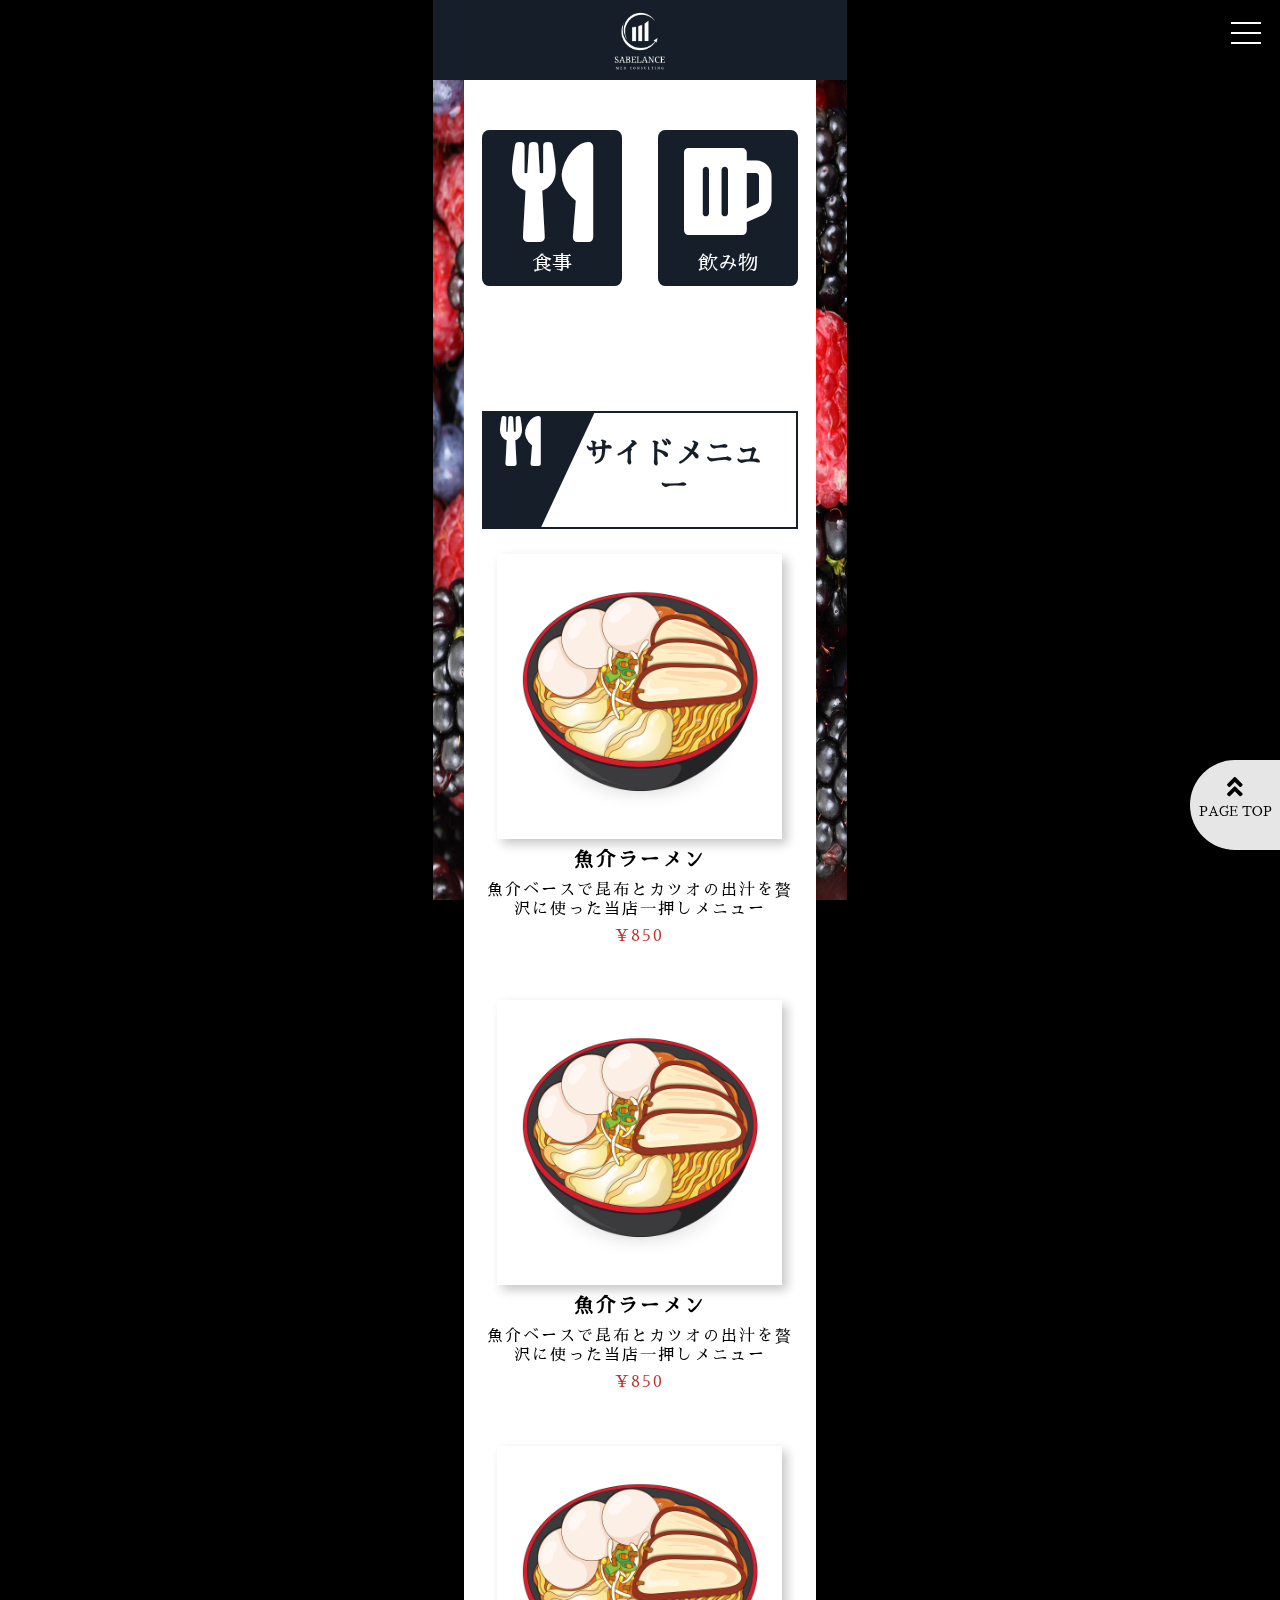
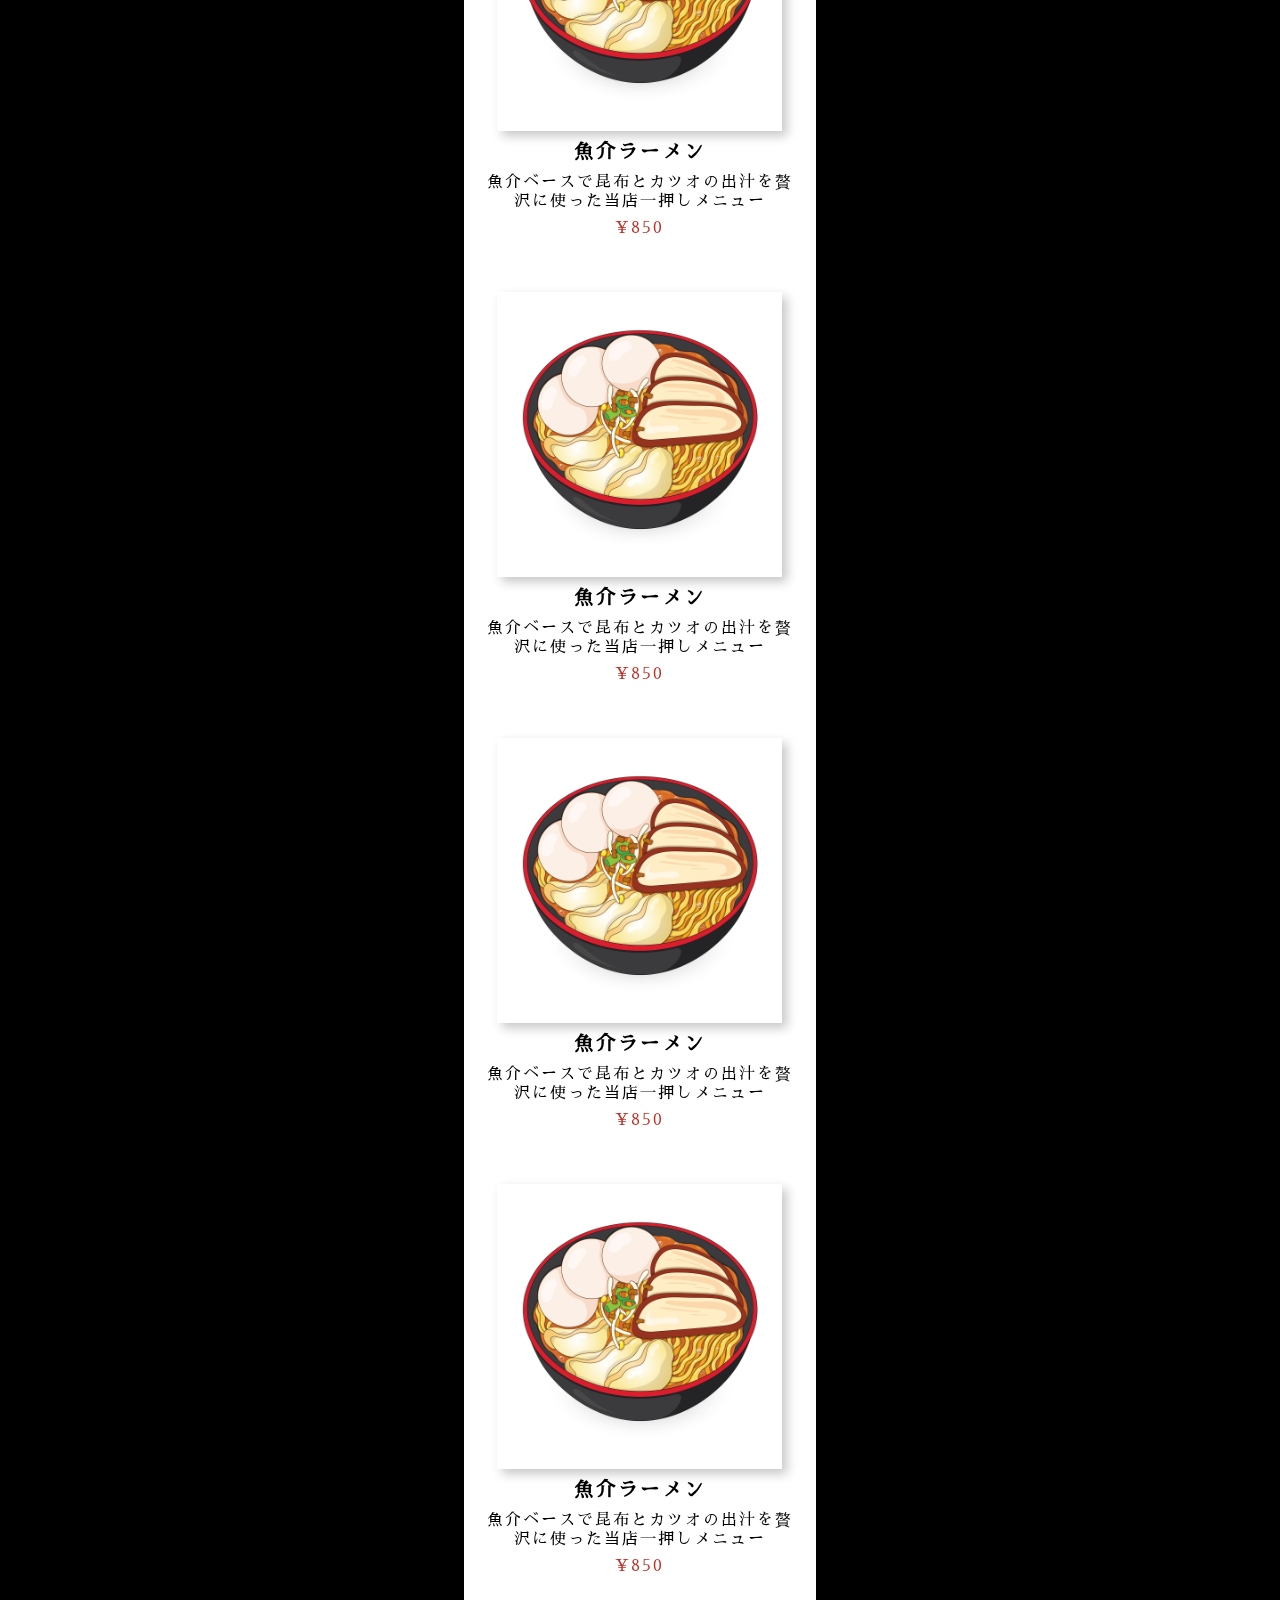
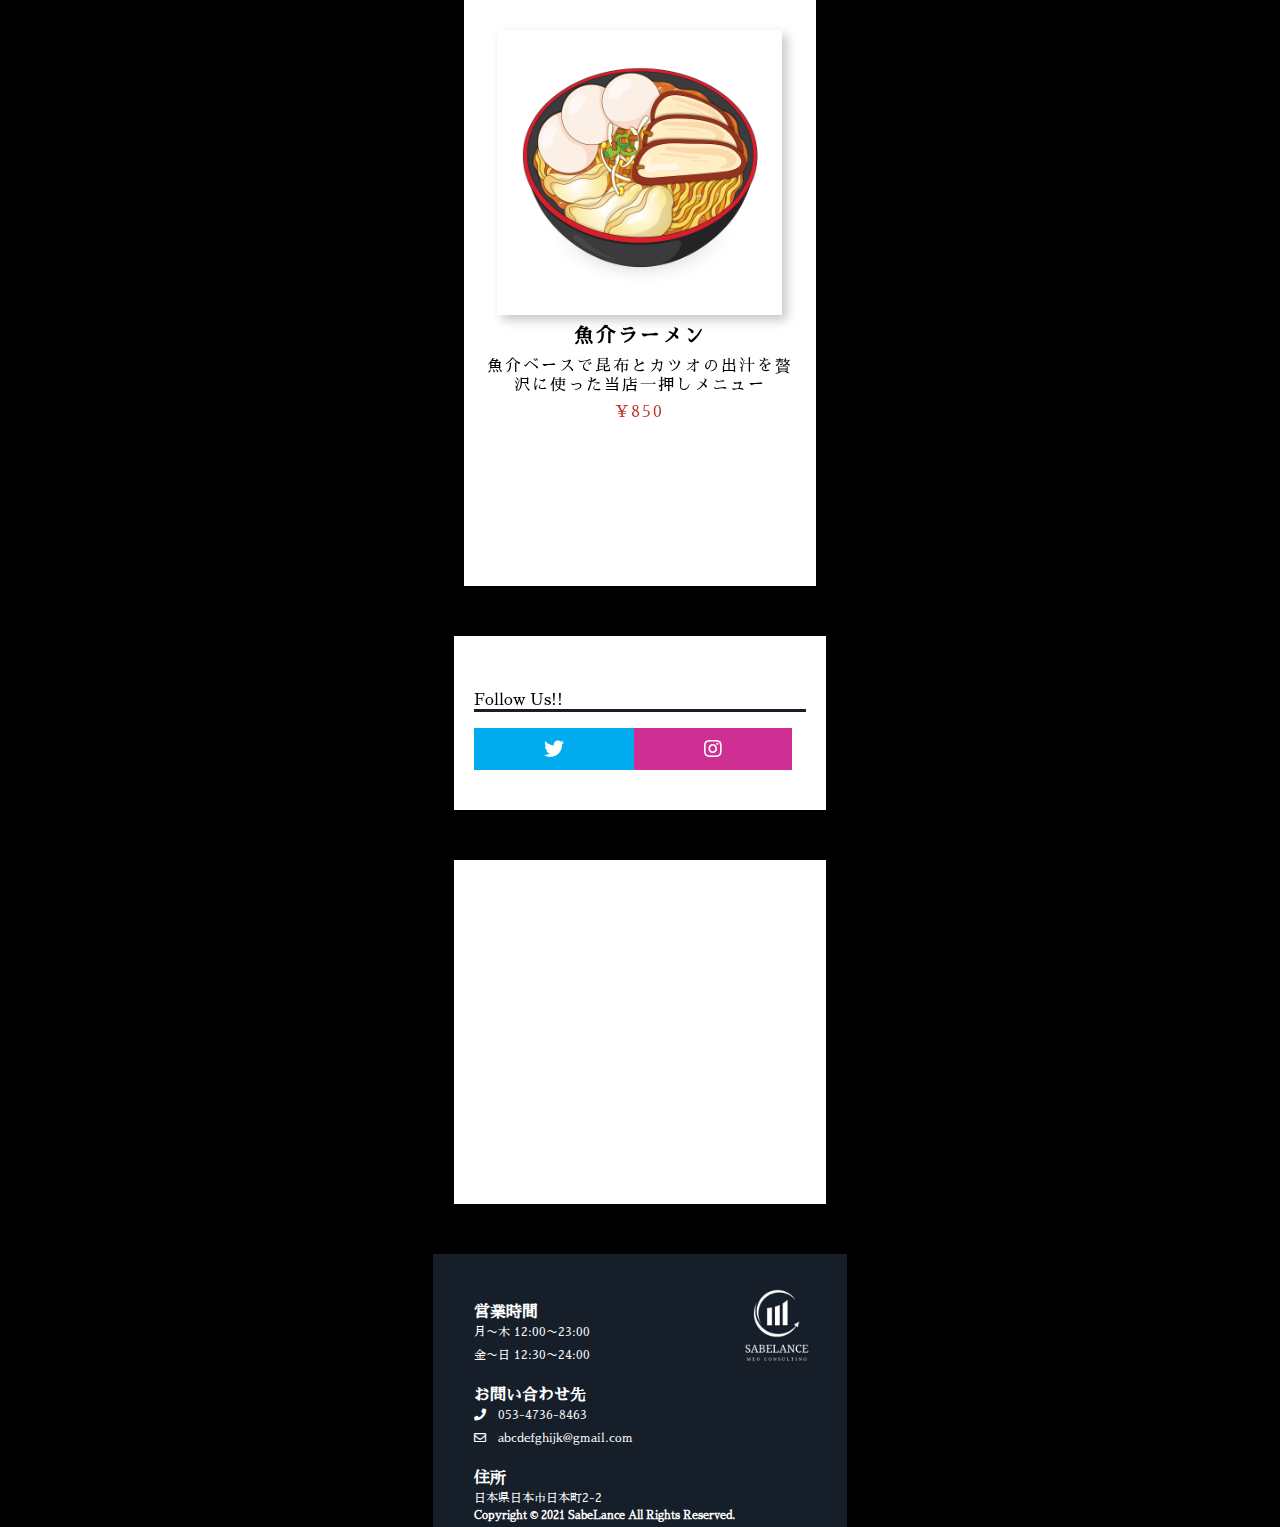
<file: side/index.html>
<!DOCTYPE html>
<html lang lang="ja">
  <head>
    <meta charset="utf-8">
    <meta name="author" content="SabeLance">
    <meta name="keywords" content="">
    <meta name="description" content="">
    <meta name="viewport" content="width=device-width,initial-scale=1.0">
    <title alt="PERANTO">サイドメニュー</title>
    <link href="https://use.fontawesome.com/releases/v5.6.1/css/all.css" rel="stylesheet">
    <link rel="stylesheet" href="stylesheet.css">
    <link rel="stylesheet" href="responsive.css">
    <link href="https://fonts.googleapis.com/css?family=Sawarabi+Mincho" rel="stylesheet">
  </head>
  <body ontouchstart="">
    <!-- HEADER -->
    <header>
      <img src="pic/logo.png" alt="">
    </header>

    <!-- ハンバーガーメニュー -->
    <div class="menu">
      <span></span>
      <span></span>
      <span></span>
    </div>
    <nav class="menu-after">
      <ul>
        <li>
          <a href="https://ryow1003.github.io/menu/food/">
            <i class="fas fa-utensils"></i>&emsp;食事&emsp;<i class="fas fa-utensils"></i>
          </a>
        </li>
        <li>
          <a href="https://ryow1003.github.io/menu/drink/">
            <i class="fas fa-beer"></i>&emsp;飲み物&emsp;<i class="fas fa-beer"></i>
          </a>
        </li>
        <li>
          <a href="https://ryow1003.github.io/menu/about/">SabeLanceについて</a>
        </li>
        <li>
          <a href="#">お問い合わせ</a>
        </li>
        <li>
          <a href="tel:000-0000-0000">080-2984-3947</a>
        </li>
      </ul>
    </nav>

    <!-- スクロールボタン -->
    <div id="scroll">
      <a href="#"></a>
    </div>

    <!-- メインコンテンツ -->
    <div class="main-content">
      <!-- 分岐ボタン -->
      <div class="menu-branch">
        <a href="https://ryow1003.github.io/menu/food/"><i class="fas fa-utensils"></i><br>食事</a>
        <a href="https://ryow1003.github.io/menu/drink/"><i class="fas fa-beer"></i><br>飲み物</a>
      </div>

      <!-- メニュー -->
      <div class="menu-container">
        <h2><span><i class="fas fa-utensils"></i></span>サイドメニュー</h2>
        <div class="online-menu">
          <img src="pic/food.png" alt="">
          <p>魚介ラーメン</p>
          <p>魚介ベースで昆布とカツオの出汁を贅沢に使った当店一押しメニュー</p>
          <p>¥850</p>
        </div>
        <div class="online-menu">
          <img src="pic/food.png" alt="">
          <p>魚介ラーメン</p>
          <p>魚介ベースで昆布とカツオの出汁を贅沢に使った当店一押しメニュー</p>
          <p>¥850</p>
        </div>
        <div class="online-menu">
          <img src="pic/food.png" alt="">
          <p>魚介ラーメン</p>
          <p>魚介ベースで昆布とカツオの出汁を贅沢に使った当店一押しメニュー</p>
          <p>¥850</p>
        </div>
        <div class="online-menu">
          <img src="pic/food.png" alt="">
          <p>魚介ラーメン</p>
          <p>魚介ベースで昆布とカツオの出汁を贅沢に使った当店一押しメニュー</p>
          <p>¥850</p>
        </div>
        <div class="online-menu">
          <img src="pic/food.png" alt="">
          <p>魚介ラーメン</p>
          <p>魚介ベースで昆布とカツオの出汁を贅沢に使った当店一押しメニュー</p>
          <p>¥850</p>
        </div>
        <div class="online-menu">
          <img src="pic/food.png" alt="">
          <p>魚介ラーメン</p>
          <p>魚介ベースで昆布とカツオの出汁を贅沢に使った当店一押しメニュー</p>
          <p>¥850</p>
        </div>
        <div class="online-menu">
          <img src="pic/food.png" alt="">
          <p>魚介ラーメン</p>
          <p>魚介ベースで昆布とカツオの出汁を贅沢に使った当店一押しメニュー</p>
          <p>¥850</p>
        </div>
      </div>
    </div>

    <!-- SNS -->
    <div class="sns-container">
      <p>Follow Us!!</p>
      <div class="sns">
        <a href=""><i class="fab fa-twitter"></i></a>
        <a href=""><i class="fab fa-instagram"></i></a>
      </div>
    </div>

    <!-- GoogleMAP -->
    <div class="map">
      <iframe src="https://www.google.com/maps/embed?pb=!1m18!1m12!1m3!1d9342.422153415318!2d137.73478694843487!3d34.69939722872635!2m3!1f0!2f0!3f0!3m2!1i1024!2i768!4f13.1!3m3!1m2!1s0x601ade7760d07ed9%3A0xf0a52daac3b91a51!2z5rWc5p2-!5e0!3m2!1sja!2sjp!4v1616826645693!5m2!1sja!2sjp"  style="border:0;" allowfullscreen="" loading="lazy"></iframe>
    </div>

    <!-- FOOTER -->
    <footer>
      <img src="pic/logo.png" alt="">
      <h4>営業時間</h4>
      <p>月〜木 12:00〜23:00</p>
      <p>金〜日 12:30〜24:00</p>
      <h4>お問い合わせ先</h4>
      <a href="tel:000-0000-0000"><i class="fas fa-phone"></i>&emsp;053-4736-8463</a>
      <a href="mailto:nvbcnci@gmail.com"><i class="far fa-envelope"></i>&emsp;abcdefghijk@gmail.com</a>
      <h4>住所</h4>
      <p>日本県日本市日本町2-2</p>
      <h6>Copyright © 2021 SabeLance All Rights Reserved.</h6>
    </footer>

    <!-- JQ読み込み -->
    <script src="https://code.jquery.com/jquery-3.4.1.min.js" integrity="sha256-CSXorXvZcTkaix6Yvo6HppcZGetbYMGWSFlBw8HfCJo=" crossorigin="anonymous"></script>

    <!--JS読み込み-->
    <script src="script.js"></script>
  </body>
</html>
</file>
<file: stylesheet.css>
*{
  font-family: "Sawarabi Mincho";
}
body{
  width: 100%;
  max-width: 100%;
  overflow-x: hidden;
  padding:0;
  margin: 0;
}
body::before {
  background:url('pic/background.jpg') no-repeat left top;
  background-size: 100% 100vh;
  display: block;
  position: fixed;
  top: 0;
  left: 0;
  width: 100%;
  height: 100%;
  content: "";
  z-index: -1;
}


/* ロードアニメーション */
.load{
  background-color: #161e29;
  text-align: center;
  width:100%;
  height:100vh;
  position: relative;
  position: fixed;
  top:0;
  z-index:1000;
}
.container {
  position: absolute;
  top:50%;
  left:50%;
  transform: translateY(-50%) translateX(-50%);
  -webkit-transform: translateY(-50%) translateX(-50%);
  max-width: 1000px;
  margin: auto;
  display: flex;
  padding: 0 20px;
  justify-content: space-around;
}
.block {
  width: 200px;
  height: 200px;
  display: flex;
  align-items: center;
  justify-content: center;
}
.loading {
  width: 45px;
  display: flex;
  flex-wrap: wrap;
}
.circle {
  width: 15px;
  height: 15px;
  background-color: #ffffff;
  margin: auto;
  animation-name: loading;
  animation-duration: 1.5s;
  animation-iteration-count: infinite;
}
.circle:nth-child(1) {
  animation-delay: 0.2s;
}
.circle:nth-child(2) {
  animation-delay: 0.3s;
}
.circle:nth-child(3) {
  animation-delay: 0.4s;
}
.circle:nth-child(4) {
  animation-delay: 0.1s;
}
.circle:nth-child(5) {
  animation-delay: 0.2s;
}
.circle:nth-child(6) {
  animation-delay: 0.3s;
}
.circle:nth-child(7) {
  animation-delay: 0s;
}
.circle:nth-child(8) {
  animation-delay: 0.1s;
}
.circle:nth-child(9) {
  animation-delay: 0.2s;
}
@keyframes loading {
  20% {
    transform: scale(0.1);
  }
  40% {
    transform: scale(1);
  }
}


/* ハンバーガーメニュー */
.menu {
  display : block;
  position: fixed;
  z-index : 6;
  right : 13px;
  top   : 12px;
  width : 42px;
  height: 42px;
  cursor: pointer;
  text-align: center;
}
.menu span {
  display : block;
  position: absolute;
  width   : 30px;
  height  : 2px ;
  left    : 6px;
  background : #fff;
  -webkit-transition: 0.3s ease-in-out;
  -moz-transition   : 0.3s ease-in-out;
  transition        : 0.3s ease-in-out;
}
.menu span:nth-child(1) {
  top: 10px;
}
.menu span:nth-child(2) {
  top: 20px;
}
.menu span:nth-child(3) {
  top: 30px;
}

/* OPEN後のボタン */
.menu.active {
  -webkit-transition: all 0.3s ease-in-out;
  -o-transition     : all 0.3s ease-in-out;
  transition        : all 0.3s ease-in-out;
  -webkit-transition-delay: 0.6s;
  -o-transition-delay     : 0.6s;
  transition-delay        : 0.6s;
  -webkit-transform: rotate(45deg);
  -ms-transform    : rotate(45deg);
  -o-transform     : rotate(45deg);
  transform        : rotate(45deg);
}
.menu.active span:nth-child(2){
  width: 0px;
}
.menu.active span:nth-child(1),
.menu.active span:nth-child(3){
  background :#fff;
  -webkit-transition-delay: 0.3s;
  -o-transition-delay: 0.3s;
  transition-delay: 0.3s;
}
.menu.active span:nth-child(1){
  -webkit-transform: translateY(4px);
  -ms-transform    : translateY(4px);
  -o-transform     : translateY(4px);
  transform        : translateY(4px);
}
.menu.active span:nth-child(3){
  -webkit-transform: translateY(-16px) rotate(90deg);
  -ms-transform: translateY(-16px) rotate(90deg);
  -o-transform : translateY(-16px) rotate(90deg);
  transform    : translateY(-16px) rotate(90deg);
}
nav.menu-after {
  position: fixed;
  z-index : 5;
  top  : 0;
  left : 0;
  color: #fff;
  background: rgba(0,0,0,0.7);
  text-align: center;
  width: 100%;
  height:100vh;
  display: none;
  transition: opacity .6s ease, visibility .6s ease;
}
nav.menu-after ul {
  margin: 0 auto;
  padding: 50px 0 0 0;
  width: 100%;
}
nav.menu-after ul li {
  list-style-type: none;
  padding: 0;
  width: 100%;
  transition: .4s all;
}
nav.menu-after ul li:last-child {
  padding-bottom: 0;
}
nav.menu-after ul li:hover{
  background :#ddd;
}
nav.menu-after ul li a {
  display: block;
  color: #fff;
  padding: 30px 0;
  width:100%;
  text-decoration :none;
}
nav.menu-after ul li a:hover{
  color:#565656;
}

/* jQueryで付け替え */
nav.menu-after.active {
  display: block;
}


/* スクロールボタン */
#scroll{
  width: 90px;
  height: 90px;
  position: fixed;
  right: 0;
  bottom: 50px;
  opacity: 0.9;
}
#scroll a{
  position: relative;
  display: block;
  width: 90px;
  height: 90px;
  text-decoration: none;
  background-color: #fff;
  border-radius:50% 0 0 50%;
}
#scroll a::before{
  font-family: 'Font Awesome 5 Free';
  font-weight: 900;
  content: '\f102';
  font-size: 25px;
  color: black;
  position: absolute;
  width: 25px;
  height: 25px;
  top: -40px;
  bottom: 0;
  right: 0;
  left: 0;
  margin: auto;
  text-align: center;
}
#scroll a::after{
  content: 'PAGE TOP';
  font-size: 13px;
  position: absolute;
  top: 45px;
  bottom: 0;
  right: 0;
  left: 0;
  margin: auto;
  text-align: center;
  color: black;
}


/* HEADER */
header{
  width:100vw;
  max-width: 100vw;
  height:80px;
  text-align: center;
  background-color:#161e29;
  position: fixed;
  top:0;
  z-index: 5;
}
header img{
  width:80px;
  height:80px;
}

/* メッセージ */
.message{
  width: 100%;
  background-color: #F07E73;
  top:80px;
  position: fixed;
}
.message p{
  margin:0;
  color:white;
  font-size: 12px;
  padding-top: 5px;
  padding-bottom: 5px;
  padding-left:724px;
  display:inline-block;
  white-space:nowrap;
  animation-name:marquee;
  animation-timing-function:ease-in-out;
  animation-duration:10s;
  animation-iteration-count:infinite;
}
@keyframes marquee {
  from   { transform: translate(0%);}
  99%,to { transform: translate(-100%);}
}

/* メインコンテンツ */
.main-content{
  background-color: #fff;
  width:90%;
  height:auto;
  margin:0 5%;
  text-align: center;
  padding:100px 0 10px 0;
}
.main-content h1{
  color:white;
  background-color: #161e29;
  display: inline-block;
  padding:10px 15px;
  border-radius: 50px;
}

/* 分岐ボタン */
.menu-branch{
  width: 100%;
  display: flex;
  flex-wrap: wrap;
}
.menu-branch a{
  width:30%;
  padding:12px 0.5%;
  margin:0 1%;
  font-size: 20px;
  text-align: center;
  text-decoration: none;
  color:#fff;
  background-color: #161e29;
  border-radius: 5%;
}
.menu-branch a i{
  font-size: 90px;
  margin-bottom: 10px;
}
/* GOOGLEMAP */
.main-content iframe{
  width:90%;
  padding:40px 5% 10px 5%;
  height:200px;
}

/* DETAIL */
.detail{
  width:90%;
  padding:0 5%;
  margin:20px 0;
}
.detail a{
  text-decoration: none;
  font-size: 20px;
  color:black;
  padding:10px 15px;
  box-shadow:  5px 5px 10px #ebebeb,
            -5px -5px 10px #ffffff;
}
.detail h4{
  font-size: 25px;
  margin:10px auto;
}
.detail p{
  font-size: 20px;
  margin:10px auto;
}




/* SNS */
.sns-container{
  width:80%;
  padding:40px 5%;
  margin:50px 5%;
  background-color: #fff;
}
.sns-container p{
  border-bottom: #161e29 3px solid;
}
.sns{
  display: flex;
  flex-wrap: wrap;
  width:100%;
}
.sns a{
  color:#fff;
  text-decoration: none;
  text-align: center;
  align-items: center;
  padding:10px 70px;
  font-size: 20px;
}
.sns a:nth-child(1){
  background: #00acee;
  display: inline-block;
  vertical-align: middle;
  -webkit-transform: perspective(1px) translateZ(0);
  transform: perspective(1px) translateZ(0);
  box-shadow: 0 0 1px rgba(0, 0, 0, 0);
  position: relative;
  -webkit-transition-property: color;
  transition-property: color;
  -webkit-transition-duration: 0.5s;
  transition-duration: 0.5s;
}
.sns a:nth-child(1):before {
  content: "";
  position: absolute;
  z-index: -1;
  top: 0;
  left: 0;
  right: 0;
  bottom: 0;
  background: #fff;
  -webkit-transform: scaleX(0);
  transform: scaleX(0);
  -webkit-transform-origin: 0 50%;
  transform-origin: 0 50%;
  -webkit-transition-property: transform;
  transition-property: transform;
  -webkit-transition-duration: 0.5s;
  transition-duration: 0.5s;
  -webkit-transition-timing-function: ease-out;
  transition-timing-function: ease-out;
}
.sns a:nth-child(1):hover:before,.sns a:nth-child(1):focus:before,.sns a:nth-child(1):active:before {
  -webkit-transform: scaleX(1);
  transform: scaleX(1);
}
.sns a:nth-child(1):hover{
  color:#00acee;
}

.sns a:nth-child(2){
  background-color: #CF2E92;
  display: inline-block;
  vertical-align: middle;
  -webkit-transform: perspective(1px) translateZ(0);
  transform: perspective(1px) translateZ(0);
  box-shadow: 0 0 1px rgba(0, 0, 0, 0);
  position: relative;
  -webkit-transition-property: color;
  transition-property: color;
  -webkit-transition-duration: 0.5s;
  transition-duration: 0.5s;
}
.sns a:nth-child(2):before {
  content: "";
  position: absolute;
  z-index: -1;
  top: 0;
  left: 0;
  right: 0;
  bottom: 0;
  background: #FFDD83;
  -webkit-transform: scaleX(0);
  transform: scaleX(0);
  -webkit-transform-origin: 100% 50%;
  transform-origin: 100% 50%;
  -webkit-transition-property: transform;
  transition-property: transform;
  -webkit-transition-duration: 0.5s;
  transition-duration: 0.5s;
  -webkit-transition-timing-function: ease-out;
  transition-timing-function: ease-out;
}
.sns a:nth-child(2):hover:before,.sns a:nth-child(2):focus:before,.sns a:nth-child(2):active:before {
  -webkit-transform: scaleX(1);
  transform: scaleX(1);
}
.sns a:nth-child(2):hover{
  color:#CF2E92;
}


/* FOOTER */
footer{
  width:80%;
  padding:30px 10% 5px 10%;
  background-color: #161e29;
  color:white;
  display:flex;
  flex-direction: column;
  position: relative;
}
footer img{
  width:100px;
  height:100px;
  position: absolute;
  top:20px;
  right:20px;
}
footer p,footer a{
  margin:0;
  padding:5px 0;
  font-size: 12px;
  text-decoration: none;
  color:#fff
}
footer h4{
  margin: 0;
  padding-top: 20px;
}
footer h6{
  margin: 0;
}
</file>
<file: responsive.css>
@media screen and (min-width:800px){
  body{
    width:600px;
    max-width:600px;
    margin:0 auto;
  }
  body::before{
    width:600px;
    max-width: 600px;
    margin: 0 auto;
    right:0;
  }
  .load{
    width:600px;
    margin:0 auto;
    right:0;
    left:0;
  }
  header{
    width: 600px;
    max-width: 600px;
    margin: 0 auto;
  }
}
@media screen and (min-width:415px){
  html{
    background-color: black;
  }
  body{
    width:414px;
    max-width:414px;
    margin:0 auto;
  }
  body::before{
    width:414px;
    max-width: 414px;
    margin: 0 auto;
    right:0;
  }
  .load{
    width:414px;
    margin:0 auto;
    right:0;
    left:0;
  }
  header{
    width: 414px;
    max-width: 414px;
    margin: 0 auto;
  }
}
@media screen and (max-width:375px){
  .menu-branch a{
    font-size: 16px;
  }
  .menu-branch a i{
    font-size: 80px;
  }
  .sns a{
    padding:10px 60px;
  }
}
@media screen and (max-width:320px){
  .menu-branch a{
    font-size: 14px;
  }
  .menu-branch a i{
    font-size: 70px;
  }
  .sns a{
    padding:10px 50px;
  }
}
</file>
<file: about/stylesheet.css>
*{
  font-family: "Sawarabi Mincho";
}
body{
  width: 100%;
  max-width: 100%;
  overflow-x: hidden;
  padding:0;
  margin: 0;
}
body::before {
  background:url('pic/background.jpg') no-repeat left top;
  background-size: 100% 100vh;
  display: block;
  position: fixed;
  top: 0;
  left: 0;
  width: 100%;
  height: 100%;
  content: "";
  z-index: -1;
}


/* ハンバーガーメニュー */
.menu {
  display : block;
  position: fixed;
  z-index : 6;
  right : 13px;
  top   : 12px;
  width : 42px;
  height: 42px;
  cursor: pointer;
  text-align: center;
}
.menu span {
  display : block;
  position: absolute;
  width   : 30px;
  height  : 2px ;
  left    : 6px;
  background : #fff;
  -webkit-transition: 0.3s ease-in-out;
  -moz-transition   : 0.3s ease-in-out;
  transition        : 0.3s ease-in-out;
}
.menu span:nth-child(1) {
  top: 10px;
}
.menu span:nth-child(2) {
  top: 20px;
}
.menu span:nth-child(3) {
  top: 30px;
}

/* OPEN後のボタン */
.menu.active {
  -webkit-transition: all 0.3s ease-in-out;
  -o-transition     : all 0.3s ease-in-out;
  transition        : all 0.3s ease-in-out;
  -webkit-transition-delay: 0.6s;
  -o-transition-delay     : 0.6s;
  transition-delay        : 0.6s;
  -webkit-transform: rotate(45deg);
  -ms-transform    : rotate(45deg);
  -o-transform     : rotate(45deg);
  transform        : rotate(45deg);
}
.menu.active span:nth-child(2){
  width: 0px;
}
.menu.active span:nth-child(1),
.menu.active span:nth-child(3){
  background :#fff;
  -webkit-transition-delay: 0.3s;
  -o-transition-delay: 0.3s;
  transition-delay: 0.3s;
}
.menu.active span:nth-child(1){
  -webkit-transform: translateY(4px);
  -ms-transform    : translateY(4px);
  -o-transform     : translateY(4px);
  transform        : translateY(4px);
}
.menu.active span:nth-child(3){
  -webkit-transform: translateY(-16px) rotate(90deg);
  -ms-transform: translateY(-16px) rotate(90deg);
  -o-transform : translateY(-16px) rotate(90deg);
  transform    : translateY(-16px) rotate(90deg);
}
nav.menu-after {
  position: fixed;
  z-index : 5;
  top  : 0;
  left : 0;
  color: #fff;
  background: rgba(0,0,0,0.7);
  text-align: center;
  width: 100%;
  height:100vh;
  display: none;
  transition: opacity .6s ease, visibility .6s ease;
}
nav.menu-after ul {
  margin: 0 auto;
  padding: 50px 0 0 0;
  width: 100%;
}
nav.menu-after ul li {
  list-style-type: none;
  padding: 0;
  width: 100%;
  transition: .4s all;
}
nav.menu-after ul li:last-child {
  padding-bottom: 0;
}
nav.menu-after ul li:hover{
  background :#ddd;
}
nav.menu-after ul li a {
  display: block;
  color: #fff;
  padding: 30px 0;
  text-decoration :none;
}
nav.menu-after ul li a:hover{
  color:#565656;
}

/* jQueryで付け替え */
nav.menu-after.active {
  display: block;
}

/* スクロールボタン */
#scroll{
  width: 90px;
  height: 90px;
  position: fixed;
  right: 0;
  bottom: 50px;
  opacity: 0.9;
}
#scroll a{
  position: relative;
  display: block;
  width: 90px;
  height: 90px;
  text-decoration: none;
  background-color: #fff;
  border-radius:50% 0 0 50%;
}
#scroll a::before{
  font-family: 'Font Awesome 5 Free';
  font-weight: 900;
  content: '\f102';
  font-size: 25px;
  color: black;
  position: absolute;
  width: 25px;
  height: 25px;
  top: -40px;
  bottom: 0;
  right: 0;
  left: 0;
  margin: auto;
  text-align: center;
}
#scroll a::after{
  content: 'PAGE TOP';
  font-size: 13px;
  position: absolute;
  top: 45px;
  bottom: 0;
  right: 0;
  left: 0;
  margin: auto;
  text-align: center;
  color: black;
}


/* HEADER */
header{
  width:100vw;
  max-width: 100vw;
  height:80px;
  text-align: center;
  background-color:#161e29;
  position: fixed;
  z-index: 5;
}
header img{
  width:80px;
  height:80px;
}

/* メインコンテンツ */
.main-content{
  background-color: #fff;
  width:85%;
  height:auto;
  margin:0 7.5%;
  text-align: center;
  padding:80px 0 10px 0;
}

/* 分岐ボタン */
.menu-branch{
  width: 100%;
  display: flex;
  flex-wrap: wrap;
}
.menu-branch a{
  width:35%;
  padding:12px 2.5%;
  margin: 50px 5% 0 5%;
  font-size: 20px;
  text-align: center;
  text-decoration: none;
  color:#fff;
  background-color: #161e29;
  border-radius: 5%;
}
.menu-branch a i{
  font-size: 100px;
  margin-bottom: 10px;
}


/* 見出し */
.label {
  display: inline-block;
  position: relative;
  height: 45px;
  text-align: center;
  box-sizing: border-box;
  margin: 100px 0 10px 0;
}
.label:before{
  content: '';
  position: absolute;
  width: 10px;
  bottom: -10px;
  left: -35px;
  z-index: 1;
  border: 20px solid #262C51;
  border-left-color: transparent;
}
.label:after{
  content: '';
  position: absolute;
  width: 10px;
  bottom: -10px;
  right: -35px;
  z-index: 1;
  border: 20px solid #262C51;
  border-right-color: transparent;
}
.label h1{
  display: inline-block;
  position: relative;
  margin: 0;
  padding: 0 20px;
  line-height: 45px;
  font-size: 18px;
  color: #FFF;
  background: #161e29;
  z-index: 2;
}
.label h1:before {
  position: absolute;
  content: '';
  top: 100%;
  left: 0;
  border: none;
  border-bottom: solid 10px transparent;
  border-right: solid 15px #262C51;
}
.label h1:after {
  position: absolute;
  content: '';
  top: 100%;
  right: 0;
  border: none;
  border-bottom: solid 10px transparent;
  border-left: solid 15px #262C51;
}

/* ABOUT-US */
.about-us{
  width:90%;
  padding:0 5%;
}
.about-us img{
  width: 100%;
  height: auto;
}
.about-us h4{
  text-align: left;
  width: 100%;
  border-bottom: #161e29 2px solid;
}
.about-us p{
  text-align: left;
  line-height: 28px;
  letter-spacing:2px;
}

/* お問い合わせ */
.contact-btn {
  margin:40px 0;
  padding: 0;
  text-align: center;
}
.contact-btn a {
  display: inline-block;
  width: 200px;
  height: 54px;
  text-align: center;
  text-decoration: none;
  line-height: 54px;
  outline: none;
  position: relative;
  z-index: 2;
  background-color: #fff;
  border: 2px solid #161e29;
  color: #161e29;
  line-height: 50px;
  overflow: hidden;
}
.contact-btn a::before,.contact-btn a::after {
  position: absolute;
  z-index: -1;
  display: block;
  content: '';
}
.contact-btn a,.contact-btn a::before,.contact-btn a::after {
  -webkit-box-sizing: border-box;
  -moz-box-sizing: border-box;
  box-sizing: border-box;
  -webkit-transition: all .3s;
  transition: all .3s;
}
.contact-btn a:hover {
  color: #fff;
}
.contact-btn a::after {
  top: 0;
  left: 0;
  width: 100%;
  height: 100%;
}
.contact-btn a:hover::after {
  -webkit-transform: scale(2) rotate(180deg);
  transform: scale(2) rotate(180deg);
  background: #161e29;
}

/* SNS */
.sns-container{
  width:80%;
  padding:40px 5%;
  margin:50px 5%;
  background-color: #fff;
}
.sns-container p{
  border-bottom: #161e29 3px solid;
}
.sns{
  display: flex;
  flex-wrap: wrap;
  width:100%;
}
.sns a{
  color:#fff;
  text-decoration: none;
  text-align: center;
  align-items: center;
  padding:10px 70px;
  font-size: 20px;
}
.sns a:nth-child(1){
  background: #00acee;
  display: inline-block;
  vertical-align: middle;
  -webkit-transform: perspective(1px) translateZ(0);
  transform: perspective(1px) translateZ(0);
  box-shadow: 0 0 1px rgba(0, 0, 0, 0);
  position: relative;
  -webkit-transition-property: color;
  transition-property: color;
  -webkit-transition-duration: 0.5s;
  transition-duration: 0.5s;
}
.sns a:nth-child(1):before {
  content: "";
  position: absolute;
  z-index: -1;
  top: 0;
  left: 0;
  right: 0;
  bottom: 0;
  background: #fff;
  -webkit-transform: scaleX(0);
  transform: scaleX(0);
  -webkit-transform-origin: 0 50%;
  transform-origin: 0 50%;
  -webkit-transition-property: transform;
  transition-property: transform;
  -webkit-transition-duration: 0.5s;
  transition-duration: 0.5s;
  -webkit-transition-timing-function: ease-out;
  transition-timing-function: ease-out;
}
.sns a:nth-child(1):hover:before,.sns a:nth-child(1):focus:before,.sns a:nth-child(1):active:before {
  -webkit-transform: scaleX(1);
  transform: scaleX(1);
}
.sns a:nth-child(1):hover{
  color:#00acee;
}

.sns a:nth-child(2){
  background-color: #CF2E92;
  display: inline-block;
  vertical-align: middle;
  -webkit-transform: perspective(1px) translateZ(0);
  transform: perspective(1px) translateZ(0);
  box-shadow: 0 0 1px rgba(0, 0, 0, 0);
  position: relative;
  -webkit-transition-property: color;
  transition-property: color;
  -webkit-transition-duration: 0.5s;
  transition-duration: 0.5s;
}
.sns a:nth-child(2):before {
  content: "";
  position: absolute;
  z-index: -1;
  top: 0;
  left: 0;
  right: 0;
  bottom: 0;
  background: #FFDD83;
  -webkit-transform: scaleX(0);
  transform: scaleX(0);
  -webkit-transform-origin: 100% 50%;
  transform-origin: 100% 50%;
  -webkit-transition-property: transform;
  transition-property: transform;
  -webkit-transition-duration: 0.5s;
  transition-duration: 0.5s;
  -webkit-transition-timing-function: ease-out;
  transition-timing-function: ease-out;
}
.sns a:nth-child(2):hover:before,.sns a:nth-child(2):focus:before,.sns a:nth-child(2):active:before {
  -webkit-transform: scaleX(1);
  transform: scaleX(1);
}
.sns a:nth-child(2):hover{
  color:#CF2E92;
}


/* GOOGLEMAP */
.map{
  width:80%;
  padding:20px 5%;
  margin:50px 5%;
  background-color: #fff;
}
.map iframe{
  width:100%;
  height:300px;
}


/* FOOTER */
footer{
  width:80%;
  padding:30px 10% 5px 10%;
  background-color: #161e29;
  color:white;
  display:flex;
  flex-direction: column;
  position: relative;
}
footer img{
  width:100px;
  height:100px;
  position: absolute;
  top:20px;
  right:20px;
}
footer p,footer a{
  margin:0;
  padding:5px 0;
  font-size: 12px;
  text-decoration: none;
  color:#fff
}
footer h4{
  margin: 0;
  padding-top: 20px;
}
footer h6{
  margin: 0;
}
</file>
<file: about/responsive.css>
@media screen and (min-width:800px){
  body{
    width:600px;
    max-width:600px;
    margin:0 auto;
  }
  body::before{
    width:600px;
    max-width: 600px;
    margin: 0 auto;
    right:0;
  }
  header{
    width: 600px;
    max-width: 600px;
    margin: 0 auto;
  }
}
@media screen and (min-width:415px){
  html{
    background-color: black;
  }
  body{
    width:414px;
    max-width:414px;
    margin:0 auto;
  }
  body::before{
    width:414px;
    max-width: 414px;
    margin: 0 auto;
    right:0;
  }
  header{
    width: 414px;
    max-width: 414px;
    margin: 0 auto;
  }
}
@media screen and (max-width:375px){
  .menu-branch a{
    font-size: 16px;
  }
  .menu-branch a i{
    font-size: 80px;
  }
  .sns a{
    padding:10px 60px;
  }
}
@media screen and (max-width:320px){
  .menu-branch a{
    font-size: 14px;
  }
  .menu-branch a i{
    font-size: 70px;
  }
  .sns a{
    padding:10px 50px;
  }
}
</file>
<file: drink/stylesheet.css>
*{
  font-family: "Sawarabi Mincho";
}
body{
  width: 100%;
  max-width: 100%;
  overflow-x: hidden;
  padding:0;
  margin: 0;
}
body::before {
  background:url('pic/background.jpg') no-repeat left top;
  background-size: 100% 100vh;
  display: block;
  position: fixed;
  top: 0;
  left: 0;
  width: 100%;
  height: 100%;
  content: "";
  z-index: -1;
}
/* ハンバーガーメニュー */
.menu {
  display : block;
  position: fixed;
  z-index : 6;
  right : 13px;
  top   : 12px;
  width : 42px;
  height: 42px;
  cursor: pointer;
  text-align: center;
}
.menu span {
  display : block;
  position: absolute;
  width   : 30px;
  height  : 2px ;
  left    : 6px;
  background : #fff;
  -webkit-transition: 0.3s ease-in-out;
  -moz-transition   : 0.3s ease-in-out;
  transition        : 0.3s ease-in-out;
}
.menu span:nth-child(1) {
  top: 10px;
}
.menu span:nth-child(2) {
  top: 20px;
}
.menu span:nth-child(3) {
  top: 30px;
}

/* OPEN後のボタン */
.menu.active {
  -webkit-transition: all 0.3s ease-in-out;
  -o-transition     : all 0.3s ease-in-out;
  transition        : all 0.3s ease-in-out;
  -webkit-transition-delay: 0.6s;
  -o-transition-delay     : 0.6s;
  transition-delay        : 0.6s;
  -webkit-transform: rotate(45deg);
  -ms-transform    : rotate(45deg);
  -o-transform     : rotate(45deg);
  transform        : rotate(45deg);
}
.menu.active span:nth-child(2){
  width: 0px;
}
.menu.active span:nth-child(1),
.menu.active span:nth-child(3){
  background :#fff;
  -webkit-transition-delay: 0.3s;
  -o-transition-delay: 0.3s;
  transition-delay: 0.3s;
}
.menu.active span:nth-child(1){
  -webkit-transform: translateY(4px);
  -ms-transform    : translateY(4px);
  -o-transform     : translateY(4px);
  transform        : translateY(4px);
}
.menu.active span:nth-child(3){
  -webkit-transform: translateY(-16px) rotate(90deg);
  -ms-transform: translateY(-16px) rotate(90deg);
  -o-transform : translateY(-16px) rotate(90deg);
  transform    : translateY(-16px) rotate(90deg);
}
nav.menu-after {
  position: fixed;
  z-index : 5;
  top  : 0;
  left : 0;
  color: #fff;
  background: rgba(0,0,0,0.7);
  text-align: center;
  width: 100%;
  height:100vh;
  display: none;
  transition: opacity .6s ease, visibility .6s ease;
}
nav.menu-after ul {
  margin: 0 auto;
  padding: 50px 0 0 0;
  width: 100%;
}
nav.menu-after ul li {
  list-style-type: none;
  padding: 0;
  width: 100%;
  transition: .4s all;
}
nav.menu-after ul li:last-child {
  padding-bottom: 0;
}
nav.menu-after ul li:hover{
  background :#ddd;
}
nav.menu-after ul li a {
  display: block;
  color: #fff;
  padding: 30px 0;
  text-decoration :none;
}
nav.menu-after ul li a:hover{
  color:#565656;
}

/* jQueryで付け替え */
nav.menu-after.active {
  display: block;
}

/* スクロールボタン */
#scroll{
  width: 90px;
  height: 90px;
  position: fixed;
  right: 0;
  bottom: 50px;
  opacity: 0.9;
}
#scroll a{
  position: relative;
  display: block;
  width: 90px;
  height: 90px;
  text-decoration: none;
  background-color: #fff;
  border-radius:50% 0 0 50%;
}
#scroll a::before{
  font-family: 'Font Awesome 5 Free';
  font-weight: 900;
  content: '\f102';
  font-size: 25px;
  color: black;
  position: absolute;
  width: 25px;
  height: 25px;
  top: -40px;
  bottom: 0;
  right: 0;
  left: 0;
  margin: auto;
  text-align: center;
}
#scroll a::after{
  content: 'PAGE TOP';
  font-size: 13px;
  position: absolute;
  top: 45px;
  bottom: 0;
  right: 0;
  left: 0;
  margin: auto;
  text-align: center;
  color: black;
}


/* HEADER */
header{
  width:100vw;
  max-width: 100vw;
  height:80px;
  text-align: center;
  background-color:#161e29;
  position: fixed;
  z-index: 5;
}
header img{
  width:80px;
  height:80px;
}

/* メインコンテンツ */
.main-content{
  background-color: #fff;
  width:85%;
  height:auto;
  margin:0 7.5%;
  text-align: center;
  padding:80px 0 10px 0;
}

/* 分岐ボタン */
.menu-branch{
  width: 100%;
  display: flex;
  flex-wrap: wrap;
}
.menu-branch a{
  width:30%;
  padding:12px 0.5%;
  margin:0 1%;
  font-size: 20px;
  text-align: center;
  text-decoration: none;
  color:#fff;
  background-color: #161e29;
  border-radius: 5%;
}
.menu-branch a i{
  font-size: 100px;
  margin-bottom: 10px;
}

/* お店について(キーワードになるとこをH1にする) */
/* メニュー */
.menu-container{
  width:90%;
  padding:100px 5%;
}
.menu-container h2 {
  position: relative;
  overflow: hidden;
  font-size: 30px;
  color:#161e29;
  padding: 1.5rem 2rem 1.5rem 100px;
  border: 2px solid #161e29;
}

.menu-container h2:before {
  position: absolute;
  top: -150%;
  left: -100px;
  width: 200px;
  height: 300%;
  content: '';
  -webkit-transform: rotate(25deg);
  transform: rotate(25deg);
  background: #161e29;
}

.menu-container h2 span {
  font-size: 50px;
  position: absolute;
  z-index: 1;
  top: 0;
  left: 0;
  display: block;
  padding-top: 3px;
  padding-left: 16px;
  color: #fff;
}
.online-menu{
  width: 100%;
  text-align: center;
  margin-bottom: 50px;
}
.online-menu img{
  width:90%;
  margin: 0 auto;
  height:auto;
  box-shadow:  5px 5px 10px #c7c7c7,-5px -5px 10px #ffffff;
}
.online-menu p{
  margin:0;
  padding:5px 0;
  letter-spacing: 2px;
}
.online-menu p:nth-child(2){
  font-size: 20px;
  font-weight: bold;
}
.online-menu p:nth-child(4){
  color:#BF3228;
}
/* お問い合わせ */
.contact-btn {
  margin:40px 0;
  padding: 0;
  text-align: center;
}
.contact-btn a {
  display: inline-block;
  width: 200px;
  height: 54px;
  text-align: center;
  text-decoration: none;
  line-height: 54px;
  outline: none;
  position: relative;
  z-index: 2;
  background-color: #fff;
  border: 2px solid #161e29;
  color: #161e29;
  line-height: 50px;
  overflow: hidden;
}
.contact-btn a::before,.contact-btn a::after {
  position: absolute;
  z-index: -1;
  display: block;
  content: '';
}
.contact-btn a,.contact-btn a::before,.contact-btn a::after {
  -webkit-box-sizing: border-box;
  -moz-box-sizing: border-box;
  box-sizing: border-box;
  -webkit-transition: all .3s;
  transition: all .3s;
}
.contact-btn a:hover {
  color: #fff;
}
.contact-btn a::after {
  top: 0;
  left: 0;
  width: 100%;
  height: 100%;
}
.contact-btn a:hover::after {
  -webkit-transform: scale(2) rotate(180deg);
  transform: scale(2) rotate(180deg);
  background: #161e29;
}

/* SNS */
.sns-container{
  width:80%;
  padding:40px 5%;
  margin:50px 5%;
  background-color: #fff;
}
.sns-container p{
  border-bottom: #161e29 3px solid;
}
.sns{
  display: flex;
  flex-wrap: wrap;
  width:100%;
}
.sns a{
  color:#fff;
  text-decoration: none;
  text-align: center;
  align-items: center;
  padding:10px 70px;
  font-size: 20px;
}
.sns a:nth-child(1){
  background: #00acee;
  display: inline-block;
  vertical-align: middle;
  -webkit-transform: perspective(1px) translateZ(0);
  transform: perspective(1px) translateZ(0);
  box-shadow: 0 0 1px rgba(0, 0, 0, 0);
  position: relative;
  -webkit-transition-property: color;
  transition-property: color;
  -webkit-transition-duration: 0.5s;
  transition-duration: 0.5s;
}
.sns a:nth-child(1):before {
  content: "";
  position: absolute;
  z-index: -1;
  top: 0;
  left: 0;
  right: 0;
  bottom: 0;
  background: #fff;
  -webkit-transform: scaleX(0);
  transform: scaleX(0);
  -webkit-transform-origin: 0 50%;
  transform-origin: 0 50%;
  -webkit-transition-property: transform;
  transition-property: transform;
  -webkit-transition-duration: 0.5s;
  transition-duration: 0.5s;
  -webkit-transition-timing-function: ease-out;
  transition-timing-function: ease-out;
}
.sns a:nth-child(1):hover:before,.sns a:nth-child(1):focus:before,.sns a:nth-child(1):active:before {
  -webkit-transform: scaleX(1);
  transform: scaleX(1);
}
.sns a:nth-child(1):hover{
  color:#00acee;
}

.sns a:nth-child(2){
  background-color: #CF2E92;
  display: inline-block;
  vertical-align: middle;
  -webkit-transform: perspective(1px) translateZ(0);
  transform: perspective(1px) translateZ(0);
  box-shadow: 0 0 1px rgba(0, 0, 0, 0);
  position: relative;
  -webkit-transition-property: color;
  transition-property: color;
  -webkit-transition-duration: 0.5s;
  transition-duration: 0.5s;
}
.sns a:nth-child(2):before {
  content: "";
  position: absolute;
  z-index: -1;
  top: 0;
  left: 0;
  right: 0;
  bottom: 0;
  background: #FFDD83;
  -webkit-transform: scaleX(0);
  transform: scaleX(0);
  -webkit-transform-origin: 100% 50%;
  transform-origin: 100% 50%;
  -webkit-transition-property: transform;
  transition-property: transform;
  -webkit-transition-duration: 0.5s;
  transition-duration: 0.5s;
  -webkit-transition-timing-function: ease-out;
  transition-timing-function: ease-out;
}
.sns a:nth-child(2):hover:before,.sns a:nth-child(2):focus:before,.sns a:nth-child(2):active:before {
  -webkit-transform: scaleX(1);
  transform: scaleX(1);
}
.sns a:nth-child(2):hover{
  color:#CF2E92;
}


/* GOOGLEMAP */
.map{
  width:80%;
  padding:20px 5%;
  margin:50px 5%;
  background-color: #fff;
}
.map iframe{
  width:100%;
  height:300px;
}


/* FOOTER */
footer{
  width:80%;
  padding:30px 10% 5px 10%;
  background-color: #161e29;
  color:white;
  display:flex;
  flex-direction: column;
  position: relative;
}
footer img{
  width:100px;
  height:100px;
  position: absolute;
  top:20px;
  right:20px;
}
footer p,footer a{
  margin:0;
  padding:5px 0;
  font-size: 12px;
  text-decoration: none;
  color:#fff
}
footer h4{
  margin: 0;
  padding-top: 20px;
}
footer h6{
  margin: 0;
}
</file>
<file: drink/responsive.css>
@media screen and (min-width:800px){
  body{
    width:600px;
    max-width:600px;
    margin:0 auto;
  }
  body::before{
    width:600px;
    max-width: 600px;
    margin: 0 auto;
    right:0;
  }
  header{
    width: 600px;
    max-width: 600px;
    margin: 0 auto;
  }
}
@media screen and (min-width:415px){
  html{
    background-color: black;
  }
  body{
    width:414px;
    max-width:414px;
    margin:0 auto;
  }
  body::before{
    width:414px;
    max-width: 414px;
    margin: 0 auto;
    right:0;
  }
  header{
    width: 414px;
    max-width: 414px;
    margin: 0 auto;
  }
}
@media screen and (max-width:375px){
  .menu-branch a{
    font-size: 16px;
  }
  .menu-branch a i{
    font-size: 80px;
  }
  .sns a{
    padding:10px 60px;
  }
}
@media screen and (max-width:320px){
  .menu-branch a{
    font-size: 14px;
  }
  .menu-branch a i{
    font-size: 70px;
  }
  .sns a{
    padding:10px 50px;
  }
}
</file>
<file: food/stylesheet.css>
*{
  font-family: "Sawarabi Mincho";
}
body{
  width: 100%;
  max-width: 100%;
  overflow-x: hidden;
  padding:0;
  margin: 0;
}
body::before {
  background:url('pic/background.jpg') no-repeat left top;
  background-size: 100% 100vh;
  display: block;
  position: fixed;
  top: 0;
  left: 0;
  width: 100%;
  height: 100%;
  content: "";
  z-index: -1;
}
/* ハンバーガーメニュー */
.menu {
  display : block;
  position: fixed;
  z-index : 6;
  right : 13px;
  top   : 12px;
  width : 42px;
  height: 42px;
  cursor: pointer;
  text-align: center;
}
.menu span {
  display : block;
  position: absolute;
  width   : 30px;
  height  : 2px ;
  left    : 6px;
  background : #fff;
  -webkit-transition: 0.3s ease-in-out;
  -moz-transition   : 0.3s ease-in-out;
  transition        : 0.3s ease-in-out;
}
.menu span:nth-child(1) {
  top: 10px;
}
.menu span:nth-child(2) {
  top: 20px;
}
.menu span:nth-child(3) {
  top: 30px;
}

/* OPEN後のボタン */
.menu.active {
  -webkit-transition: all 0.3s ease-in-out;
  -o-transition     : all 0.3s ease-in-out;
  transition        : all 0.3s ease-in-out;
  -webkit-transition-delay: 0.6s;
  -o-transition-delay     : 0.6s;
  transition-delay        : 0.6s;
  -webkit-transform: rotate(45deg);
  -ms-transform    : rotate(45deg);
  -o-transform     : rotate(45deg);
  transform        : rotate(45deg);
}
.menu.active span:nth-child(2){
  width: 0px;
}
.menu.active span:nth-child(1),
.menu.active span:nth-child(3){
  background :#fff;
  -webkit-transition-delay: 0.3s;
  -o-transition-delay: 0.3s;
  transition-delay: 0.3s;
}
.menu.active span:nth-child(1){
  -webkit-transform: translateY(4px);
  -ms-transform    : translateY(4px);
  -o-transform     : translateY(4px);
  transform        : translateY(4px);
}
.menu.active span:nth-child(3){
  -webkit-transform: translateY(-16px) rotate(90deg);
  -ms-transform: translateY(-16px) rotate(90deg);
  -o-transform : translateY(-16px) rotate(90deg);
  transform    : translateY(-16px) rotate(90deg);
}
nav.menu-after {
  position: fixed;
  z-index : 5;
  top  : 0;
  left : 0;
  color: #fff;
  background: rgba(0,0,0,0.7);
  text-align: center;
  width: 100%;
  height:100vh;
  display: none;
  transition: opacity .6s ease, visibility .6s ease;
}
nav.menu-after ul {
  margin: 0 auto;
  padding: 50px 0 0 0;
  width: 100%;
}
nav.menu-after ul li {
  list-style-type: none;
  padding: 0;
  width: 100%;
  transition: .4s all;
}
nav.menu-after ul li:last-child {
  padding-bottom: 0;
}
nav.menu-after ul li:hover{
  background :#ddd;
}
nav.menu-after ul li a {
  display: block;
  color: #fff;
  padding: 30px 0;
  text-decoration :none;
}
nav.menu-after ul li a:hover{
  color:#565656;
}

/* jQueryで付け替え */
nav.menu-after.active {
  display: block;
}

/* スクロールボタン */
#scroll{
  width: 90px;
  height: 90px;
  position: fixed;
  right: 0;
  bottom: 50px;
  opacity: 0.9;
}
#scroll a{
  position: relative;
  display: block;
  width: 90px;
  height: 90px;
  text-decoration: none;
  background-color: #fff;
  border-radius:50% 0 0 50%;
}
#scroll a::before{
  font-family: 'Font Awesome 5 Free';
  font-weight: 900;
  content: '\f102';
  font-size: 25px;
  color: black;
  position: absolute;
  width: 25px;
  height: 25px;
  top: -40px;
  bottom: 0;
  right: 0;
  left: 0;
  margin: auto;
  text-align: center;
}
#scroll a::after{
  content: 'PAGE TOP';
  font-size: 13px;
  position: absolute;
  top: 45px;
  bottom: 0;
  right: 0;
  left: 0;
  margin: auto;
  text-align: center;
  color: black;
}


/* HEADER */
header{
  width:100vw;
  max-width: 100vw;
  height:80px;
  text-align: center;
  background-color:#161e29;
  position: fixed;
  z-index: 5;
}
header img{
  width:80px;
  height:80px;
}

/* メインコンテンツ */
.main-content{
  background-color: #fff;
  width:85%;
  height:auto;
  margin:0 7.5%;
  text-align: center;
  padding:80px 0 10px 0;
}

/* 分岐ボタン */
.menu-branch{
  width: 100%;
  display: flex;
  flex-wrap: wrap;
}
.menu-branch a{
  width:35%;
  padding:12px 2.5%;
  margin: 50px 5% 0 5%;
  font-size: 20px;
  text-align: center;
  text-decoration: none;
  color:#fff;
  background-color: #161e29;
  border-radius: 5%;
}
.menu-branch a i{
  font-size: 100px;
  margin-bottom: 10px;
}

/* お店について(キーワードになるとこをH1にする) */
/* メニュー */
.menu-container{
  width:90%;
  padding:100px 5%;
}
.menu-container h2 {
  position: relative;
  overflow: hidden;
  font-size: 30px;
  color:#161e29;
  padding: 1.5rem 2rem 1.5rem 100px;
  border: 2px solid #161e29;
}

.menu-container h2:before {
  position: absolute;
  top: -150%;
  left: -100px;
  width: 200px;
  height: 300%;
  content: '';
  -webkit-transform: rotate(25deg);
  transform: rotate(25deg);
  background: #161e29;
}

.menu-container h2 span {
  font-size: 50px;
  position: absolute;
  z-index: 1;
  top: 0;
  left: 0;
  display: block;
  padding-top: 3px;
  padding-left: 16px;
  color: #fff;
}
.online-menu{
  width: 100%;
  text-align: center;
  margin-bottom: 50px;
}
.online-menu img{
  width:90%;
  margin: 0 auto;
  height:auto;
  box-shadow:  5px 5px 10px #c7c7c7,-5px -5px 10px #ffffff;
}
.online-menu p{
  margin:0;
  padding:5px 0;
  letter-spacing: 2px;
}
.online-menu p:nth-child(2){
  font-size: 20px;
  font-weight: bold;
}
.online-menu p:nth-child(4){
  color:#BF3228;
}
/* お問い合わせ */
.contact-btn {
  margin:40px 0;
  padding: 0;
  text-align: center;
}
.contact-btn a {
  display: inline-block;
  width: 200px;
  height: 54px;
  text-align: center;
  text-decoration: none;
  line-height: 54px;
  outline: none;
  position: relative;
  z-index: 2;
  background-color: #fff;
  border: 2px solid #161e29;
  color: #161e29;
  line-height: 50px;
  overflow: hidden;
}
.contact-btn a::before,.contact-btn a::after {
  position: absolute;
  z-index: -1;
  display: block;
  content: '';
}
.contact-btn a,.contact-btn a::before,.contact-btn a::after {
  -webkit-box-sizing: border-box;
  -moz-box-sizing: border-box;
  box-sizing: border-box;
  -webkit-transition: all .3s;
  transition: all .3s;
}
.contact-btn a:hover {
  color: #fff;
}
.contact-btn a::after {
  top: 0;
  left: 0;
  width: 100%;
  height: 100%;
}
.contact-btn a:hover::after {
  -webkit-transform: scale(2) rotate(180deg);
  transform: scale(2) rotate(180deg);
  background: #161e29;
}

/* SNS */
.sns-container{
  width:80%;
  padding:40px 5%;
  margin:50px 5%;
  background-color: #fff;
}
.sns-container p{
  border-bottom: #161e29 3px solid;
}
.sns{
  display: flex;
  flex-wrap: wrap;
  width:100%;
}
.sns a{
  color:#fff;
  text-decoration: none;
  text-align: center;
  align-items: center;
  padding:10px 70px;
  font-size: 20px;
}
.sns a:nth-child(1){
  background: #00acee;
  display: inline-block;
  vertical-align: middle;
  -webkit-transform: perspective(1px) translateZ(0);
  transform: perspective(1px) translateZ(0);
  box-shadow: 0 0 1px rgba(0, 0, 0, 0);
  position: relative;
  -webkit-transition-property: color;
  transition-property: color;
  -webkit-transition-duration: 0.5s;
  transition-duration: 0.5s;
}
.sns a:nth-child(1):before {
  content: "";
  position: absolute;
  z-index: -1;
  top: 0;
  left: 0;
  right: 0;
  bottom: 0;
  background: #fff;
  -webkit-transform: scaleX(0);
  transform: scaleX(0);
  -webkit-transform-origin: 0 50%;
  transform-origin: 0 50%;
  -webkit-transition-property: transform;
  transition-property: transform;
  -webkit-transition-duration: 0.5s;
  transition-duration: 0.5s;
  -webkit-transition-timing-function: ease-out;
  transition-timing-function: ease-out;
}
.sns a:nth-child(1):hover:before,.sns a:nth-child(1):focus:before,.sns a:nth-child(1):active:before {
  -webkit-transform: scaleX(1);
  transform: scaleX(1);
}
.sns a:nth-child(1):hover{
  color:#00acee;
}

.sns a:nth-child(2){
  background-color: #CF2E92;
  display: inline-block;
  vertical-align: middle;
  -webkit-transform: perspective(1px) translateZ(0);
  transform: perspective(1px) translateZ(0);
  box-shadow: 0 0 1px rgba(0, 0, 0, 0);
  position: relative;
  -webkit-transition-property: color;
  transition-property: color;
  -webkit-transition-duration: 0.5s;
  transition-duration: 0.5s;
}
.sns a:nth-child(2):before {
  content: "";
  position: absolute;
  z-index: -1;
  top: 0;
  left: 0;
  right: 0;
  bottom: 0;
  background: #FFDD83;
  -webkit-transform: scaleX(0);
  transform: scaleX(0);
  -webkit-transform-origin: 100% 50%;
  transform-origin: 100% 50%;
  -webkit-transition-property: transform;
  transition-property: transform;
  -webkit-transition-duration: 0.5s;
  transition-duration: 0.5s;
  -webkit-transition-timing-function: ease-out;
  transition-timing-function: ease-out;
}
.sns a:nth-child(2):hover:before,.sns a:nth-child(2):focus:before,.sns a:nth-child(2):active:before {
  -webkit-transform: scaleX(1);
  transform: scaleX(1);
}
.sns a:nth-child(2):hover{
  color:#CF2E92;
}


/* GOOGLEMAP */
.map{
  width:80%;
  padding:20px 5%;
  margin:50px 5%;
  background-color: #fff;
}
.map iframe{
  width:100%;
  height:300px;
}


/* FOOTER */
footer{
  width:80%;
  padding:30px 10% 5px 10%;
  background-color: #161e29;
  color:white;
  display:flex;
  flex-direction: column;
  position: relative;
}
footer img{
  width:100px;
  height:100px;
  position: absolute;
  top:20px;
  right:20px;
}
footer p,footer a{
  margin:0;
  padding:5px 0;
  font-size: 12px;
  text-decoration: none;
  color:#fff
}
footer h4{
  margin: 0;
  padding-top: 20px;
}
footer h6{
  margin: 0;
}
</file>
<file: food/responsive.css>
@media screen and (min-width:800px){
  body{
    width:600px;
    max-width:600px;
    margin:0 auto;
  }
  body::before{
    width:600px;
    max-width: 600px;
    margin: 0 auto;
    right:0;
  }
  header{
    width: 600px;
    max-width: 600px;
    margin: 0 auto;
  }
}
@media screen and (min-width:415px){
  html{
    background-color: black;
  }
  body{
    width:414px;
    max-width:414px;
    margin:0 auto;
  }
  body::before{
    width:414px;
    max-width: 414px;
    margin: 0 auto;
    right:0;
  }
  header{
    width: 414px;
    max-width: 414px;
    margin: 0 auto;
  }
}
@media screen and (max-width:375px){
  .menu-branch a{
    font-size: 16px;
  }
  .menu-branch a i{
    font-size: 80px;
  }
  .sns a{
    padding:10px 60px;
  }
}
@media screen and (max-width:320px){
  .menu-branch a{
    font-size: 14px;
  }
  .menu-branch a i{
    font-size: 70px;
  }
  .sns a{
    padding:10px 50px;
  }
}
</file>
<file: side/stylesheet.css>
*{
  font-family: "Sawarabi Mincho";
}
body{
  width: 100%;
  max-width: 100%;
  overflow-x: hidden;
  padding:0;
  margin: 0;
}
body::before {
  background:url('pic/background.jpg') no-repeat left top;
  background-size: 100% 100vh;
  display: block;
  position: fixed;
  top: 0;
  left: 0;
  width: 100%;
  height: 100%;
  content: "";
  z-index: -1;
}
/* ハンバーガーメニュー */
.menu {
  display : block;
  position: fixed;
  z-index : 6;
  right : 13px;
  top   : 12px;
  width : 42px;
  height: 42px;
  cursor: pointer;
  text-align: center;
}
.menu span {
  display : block;
  position: absolute;
  width   : 30px;
  height  : 2px ;
  left    : 6px;
  background : #fff;
  -webkit-transition: 0.3s ease-in-out;
  -moz-transition   : 0.3s ease-in-out;
  transition        : 0.3s ease-in-out;
}
.menu span:nth-child(1) {
  top: 10px;
}
.menu span:nth-child(2) {
  top: 20px;
}
.menu span:nth-child(3) {
  top: 30px;
}

/* OPEN後のボタン */
.menu.active {
  -webkit-transition: all 0.3s ease-in-out;
  -o-transition     : all 0.3s ease-in-out;
  transition        : all 0.3s ease-in-out;
  -webkit-transition-delay: 0.6s;
  -o-transition-delay     : 0.6s;
  transition-delay        : 0.6s;
  -webkit-transform: rotate(45deg);
  -ms-transform    : rotate(45deg);
  -o-transform     : rotate(45deg);
  transform        : rotate(45deg);
}
.menu.active span:nth-child(2){
  width: 0px;
}
.menu.active span:nth-child(1),
.menu.active span:nth-child(3){
  background :#fff;
  -webkit-transition-delay: 0.3s;
  -o-transition-delay: 0.3s;
  transition-delay: 0.3s;
}
.menu.active span:nth-child(1){
  -webkit-transform: translateY(4px);
  -ms-transform    : translateY(4px);
  -o-transform     : translateY(4px);
  transform        : translateY(4px);
}
.menu.active span:nth-child(3){
  -webkit-transform: translateY(-16px) rotate(90deg);
  -ms-transform: translateY(-16px) rotate(90deg);
  -o-transform : translateY(-16px) rotate(90deg);
  transform    : translateY(-16px) rotate(90deg);
}
nav.menu-after {
  position: fixed;
  z-index : 5;
  top  : 0;
  left : 0;
  color: #fff;
  background: rgba(0,0,0,0.7);
  text-align: center;
  width: 100%;
  height:100vh;
  display: none;
  transition: opacity .6s ease, visibility .6s ease;
}
nav.menu-after ul {
  margin: 0 auto;
  padding: 50px 0 0 0;
  width: 100%;
}
nav.menu-after ul li {
  list-style-type: none;
  padding: 0;
  width: 100%;
  transition: .4s all;
}
nav.menu-after ul li:last-child {
  padding-bottom: 0;
}
nav.menu-after ul li:hover{
  background :#ddd;
}
nav.menu-after ul li a {
  display: block;
  color: #fff;
  padding: 30px 0;
  text-decoration :none;
}
nav.menu-after ul li a:hover{
  color:#565656;
}

/* jQueryで付け替え */
nav.menu-after.active {
  display: block;
}

/* スクロールボタン */
#scroll{
  width: 90px;
  height: 90px;
  position: fixed;
  right: 0;
  bottom: 50px;
  opacity: 0.9;
}
#scroll a{
  position: relative;
  display: block;
  width: 90px;
  height: 90px;
  text-decoration: none;
  background-color: #fff;
  border-radius:50% 0 0 50%;
}
#scroll a::before{
  font-family: 'Font Awesome 5 Free';
  font-weight: 900;
  content: '\f102';
  font-size: 25px;
  color: black;
  position: absolute;
  width: 25px;
  height: 25px;
  top: -40px;
  bottom: 0;
  right: 0;
  left: 0;
  margin: auto;
  text-align: center;
}
#scroll a::after{
  content: 'PAGE TOP';
  font-size: 13px;
  position: absolute;
  top: 45px;
  bottom: 0;
  right: 0;
  left: 0;
  margin: auto;
  text-align: center;
  color: black;
}


/* HEADER */
header{
  width:100vw;
  max-width: 100vw;
  height:80px;
  text-align: center;
  background-color:#161e29;
  position: fixed;
  z-index: 5;
}
header img{
  width:80px;
  height:80px;
}

/* メインコンテンツ */
.main-content{
  background-color: #fff;
  width:85%;
  height:auto;
  margin:0 7.5%;
  text-align: center;
  padding:80px 0 10px 0;
}

/* 分岐ボタン */
.menu-branch{
  width: 100%;
  display: flex;
  flex-wrap: wrap;
}
.menu-branch a{
  width:35%;
  padding:12px 2.5%;
  margin: 50px 5% 0 5%;
  font-size: 20px;
  text-align: center;
  text-decoration: none;
  color:#fff;
  background-color: #161e29;
  border-radius: 5%;
}
.menu-branch a i{
  font-size: 100px;
  margin-bottom: 10px;
}

/* お店について(キーワードになるとこをH1にする) */
/* メニュー */
.menu-container{
  width:90%;
  padding:100px 5%;
}
.menu-container h2 {
  position: relative;
  overflow: hidden;
  font-size: 30px;
  color:#161e29;
  padding: 1.5rem 2rem 1.5rem 100px;
  border: 2px solid #161e29;
}

.menu-container h2:before {
  position: absolute;
  top: -150%;
  left: -100px;
  width: 200px;
  height: 300%;
  content: '';
  -webkit-transform: rotate(25deg);
  transform: rotate(25deg);
  background: #161e29;
}

.menu-container h2 span {
  font-size: 50px;
  position: absolute;
  z-index: 1;
  top: 0;
  left: 0;
  display: block;
  padding-top: 3px;
  padding-left: 16px;
  color: #fff;
}
.online-menu{
  width: 100%;
  text-align: center;
  margin-bottom: 50px;
}
.online-menu img{
  width:90%;
  margin: 0 auto;
  height:auto;
  box-shadow:  5px 5px 10px #c7c7c7,-5px -5px 10px #ffffff;
}
.online-menu p{
  margin:0;
  padding:5px 0;
  letter-spacing: 2px;
}
.online-menu p:nth-child(2){
  font-size: 20px;
  font-weight: bold;
}
.online-menu p:nth-child(4){
  color:#BF3228;
}
/* お問い合わせ */
.contact-btn {
  margin:40px 0;
  padding: 0;
  text-align: center;
}
.contact-btn a {
  display: inline-block;
  width: 200px;
  height: 54px;
  text-align: center;
  text-decoration: none;
  line-height: 54px;
  outline: none;
  position: relative;
  z-index: 2;
  background-color: #fff;
  border: 2px solid #161e29;
  color: #161e29;
  line-height: 50px;
  overflow: hidden;
}
.contact-btn a::before,.contact-btn a::after {
  position: absolute;
  z-index: -1;
  display: block;
  content: '';
}
.contact-btn a,.contact-btn a::before,.contact-btn a::after {
  -webkit-box-sizing: border-box;
  -moz-box-sizing: border-box;
  box-sizing: border-box;
  -webkit-transition: all .3s;
  transition: all .3s;
}
.contact-btn a:hover {
  color: #fff;
}
.contact-btn a::after {
  top: 0;
  left: 0;
  width: 100%;
  height: 100%;
}
.contact-btn a:hover::after {
  -webkit-transform: scale(2) rotate(180deg);
  transform: scale(2) rotate(180deg);
  background: #161e29;
}

/* SNS */
.sns-container{
  width:80%;
  padding:40px 5%;
  margin:50px 5%;
  background-color: #fff;
}
.sns-container p{
  border-bottom: #161e29 3px solid;
}
.sns{
  display: flex;
  flex-wrap: wrap;
  width:100%;
}
.sns a{
  color:#fff;
  text-decoration: none;
  text-align: center;
  align-items: center;
  padding:10px 70px;
  font-size: 20px;
}
.sns a:nth-child(1){
  background: #00acee;
  display: inline-block;
  vertical-align: middle;
  -webkit-transform: perspective(1px) translateZ(0);
  transform: perspective(1px) translateZ(0);
  box-shadow: 0 0 1px rgba(0, 0, 0, 0);
  position: relative;
  -webkit-transition-property: color;
  transition-property: color;
  -webkit-transition-duration: 0.5s;
  transition-duration: 0.5s;
}
.sns a:nth-child(1):before {
  content: "";
  position: absolute;
  z-index: -1;
  top: 0;
  left: 0;
  right: 0;
  bottom: 0;
  background: #fff;
  -webkit-transform: scaleX(0);
  transform: scaleX(0);
  -webkit-transform-origin: 0 50%;
  transform-origin: 0 50%;
  -webkit-transition-property: transform;
  transition-property: transform;
  -webkit-transition-duration: 0.5s;
  transition-duration: 0.5s;
  -webkit-transition-timing-function: ease-out;
  transition-timing-function: ease-out;
}
.sns a:nth-child(1):hover:before,.sns a:nth-child(1):focus:before,.sns a:nth-child(1):active:before {
  -webkit-transform: scaleX(1);
  transform: scaleX(1);
}
.sns a:nth-child(1):hover{
  color:#00acee;
}

.sns a:nth-child(2){
  background-color: #CF2E92;
  display: inline-block;
  vertical-align: middle;
  -webkit-transform: perspective(1px) translateZ(0);
  transform: perspective(1px) translateZ(0);
  box-shadow: 0 0 1px rgba(0, 0, 0, 0);
  position: relative;
  -webkit-transition-property: color;
  transition-property: color;
  -webkit-transition-duration: 0.5s;
  transition-duration: 0.5s;
}
.sns a:nth-child(2):before {
  content: "";
  position: absolute;
  z-index: -1;
  top: 0;
  left: 0;
  right: 0;
  bottom: 0;
  background: #FFDD83;
  -webkit-transform: scaleX(0);
  transform: scaleX(0);
  -webkit-transform-origin: 100% 50%;
  transform-origin: 100% 50%;
  -webkit-transition-property: transform;
  transition-property: transform;
  -webkit-transition-duration: 0.5s;
  transition-duration: 0.5s;
  -webkit-transition-timing-function: ease-out;
  transition-timing-function: ease-out;
}
.sns a:nth-child(2):hover:before,.sns a:nth-child(2):focus:before,.sns a:nth-child(2):active:before {
  -webkit-transform: scaleX(1);
  transform: scaleX(1);
}
.sns a:nth-child(2):hover{
  color:#CF2E92;
}


/* GOOGLEMAP */
.map{
  width:80%;
  padding:20px 5%;
  margin:50px 5%;
  background-color: #fff;
}
.map iframe{
  width:100%;
  height:300px;
}


/* FOOTER */
footer{
  width:80%;
  padding:30px 10% 5px 10%;
  background-color: #161e29;
  color:white;
  display:flex;
  flex-direction: column;
  position: relative;
}
footer img{
  width:100px;
  height:100px;
  position: absolute;
  top:20px;
  right:20px;
}
footer p,footer a{
  margin:0;
  padding:5px 0;
  font-size: 12px;
  text-decoration: none;
  color:#fff
}
footer h4{
  margin: 0;
  padding-top: 20px;
}
footer h6{
  margin: 0;
}
</file>
<file: side/responsive.css>
@media screen and (min-width:800px){
  body{
    width:600px;
    max-width:600px;
    margin:0 auto;
  }
  body::before{
    width:600px;
    max-width: 600px;
    margin: 0 auto;
    right:0;
  }
  header{
    width: 600px;
    max-width: 600px;
    margin: 0 auto;
  }
}
@media screen and (min-width:415px){
  html{
    background-color: black;
  }
  body{
    width:414px;
    max-width:414px;
    margin:0 auto;
  }
  body::before{
    width:414px;
    max-width: 414px;
    margin: 0 auto;
    right:0;
  }
  header{
    width: 414px;
    max-width: 414px;
    margin: 0 auto;
  }
}
@media screen and (max-width:375px){
  .menu-branch a{
    font-size: 16px;
  }
  .menu-branch a i{
    font-size: 80px;
  }
  .sns a{
    padding:10px 60px;
  }
}
@media screen and (max-width:320px){
  .menu-branch a{
    font-size: 14px;
  }
  .menu-branch a i{
    font-size: 70px;
  }
  .sns a{
    padding:10px 50px;
  }
}
</file>
